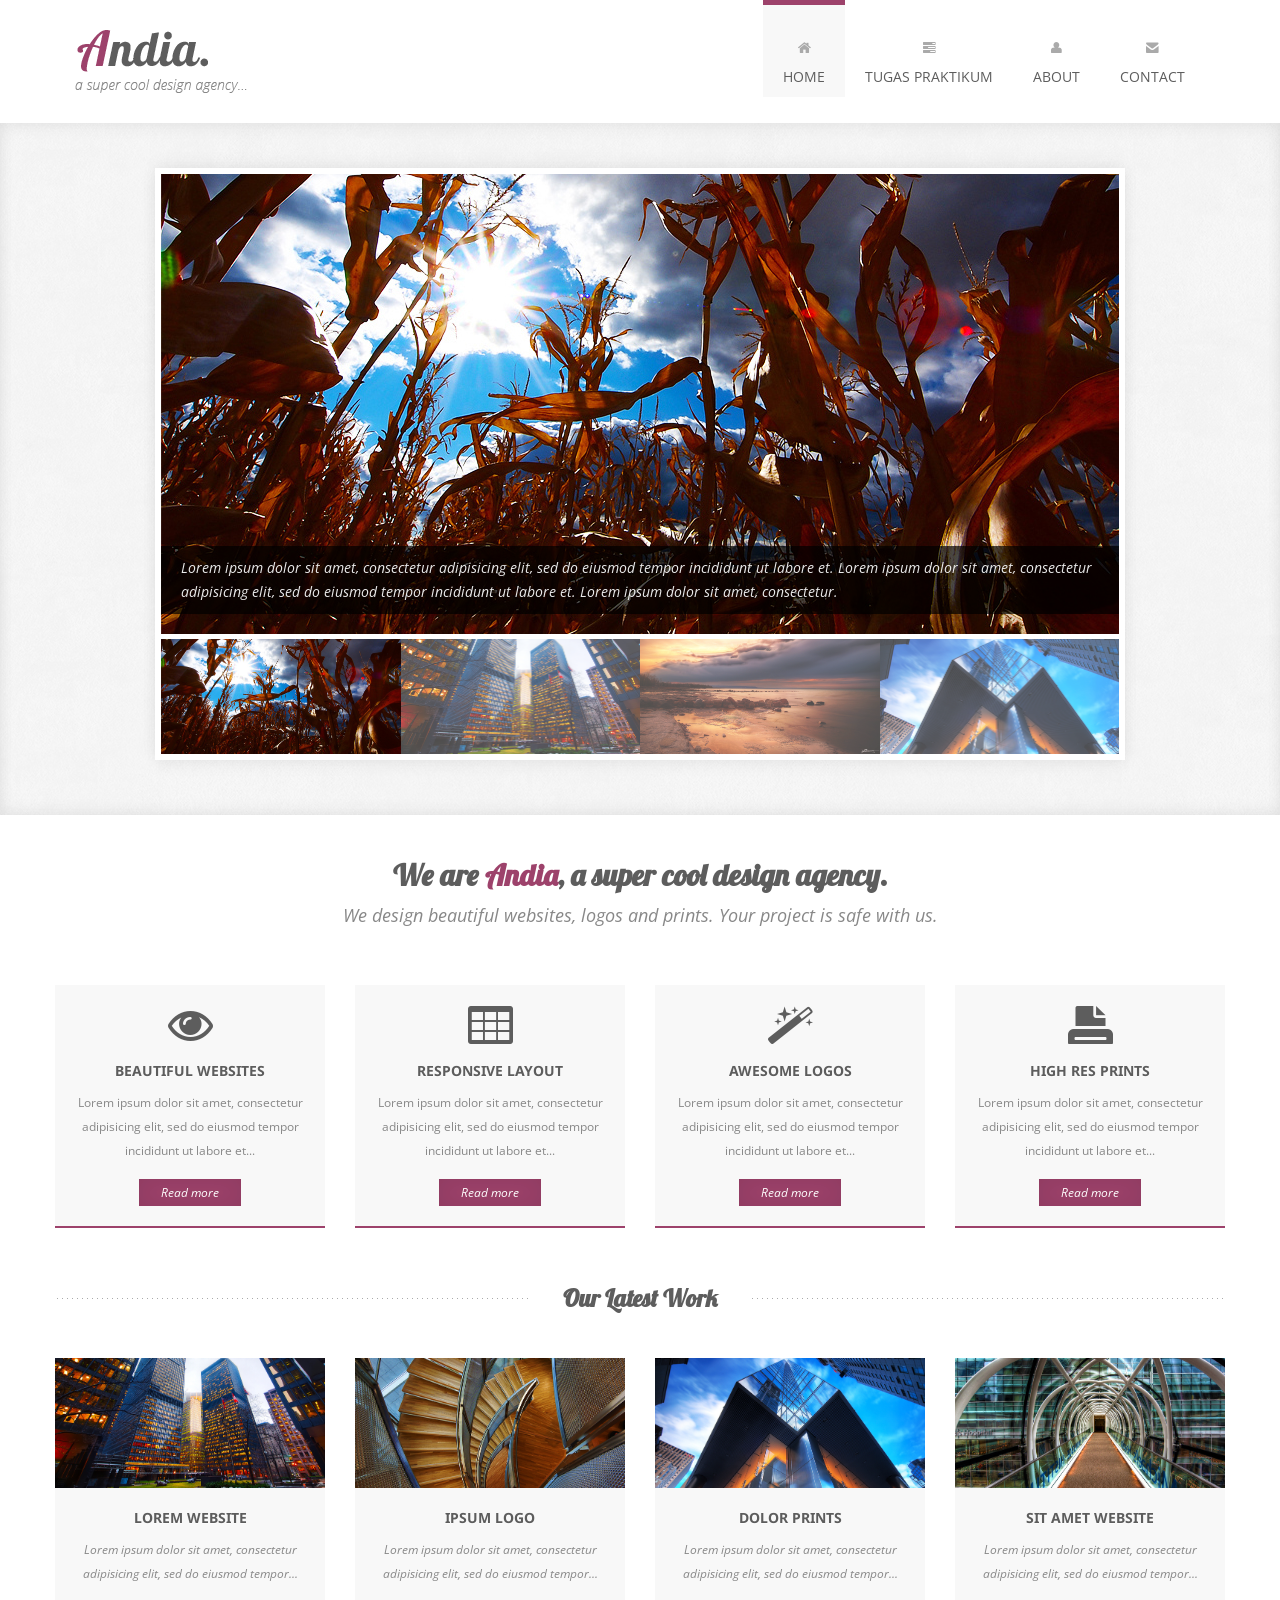
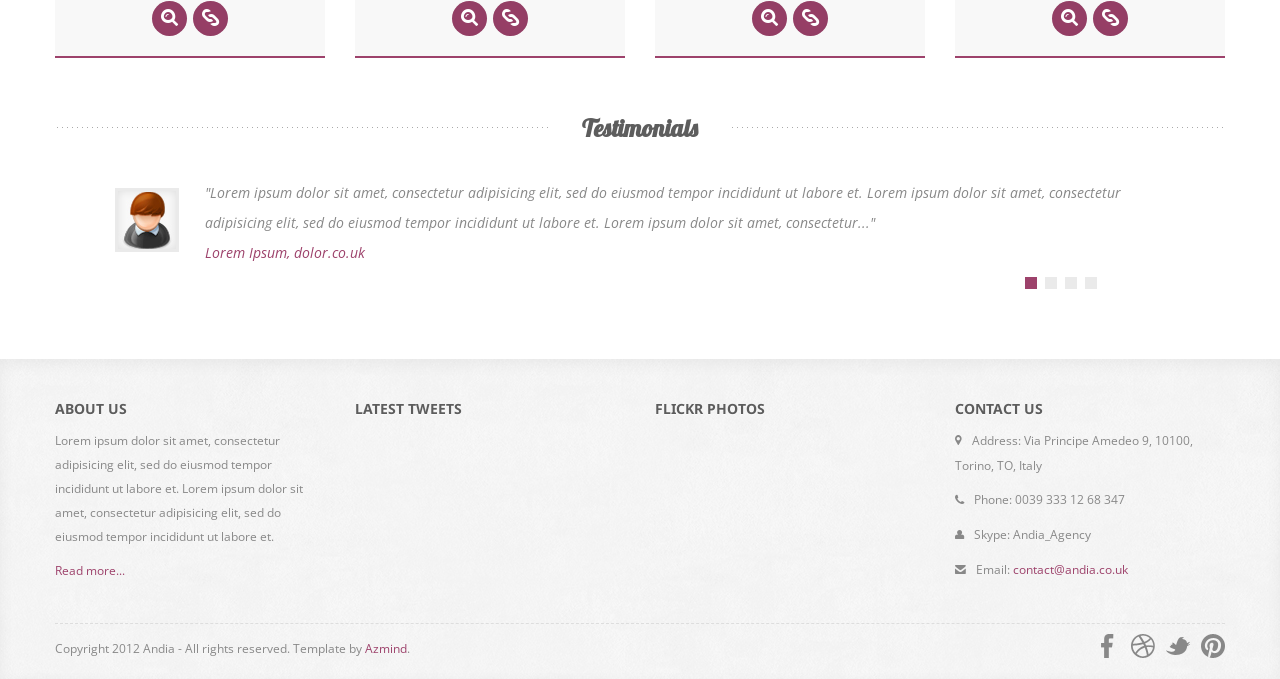
<file: 110533406972/Laporan ke-8 (bootsrap)/index.html>
<!DOCTYPE html>
<html lang="en">

    <head>

        <meta charset="utf-8">
        <title>Ifanatun Nadhiroh's Website</title>
        <meta name="viewport" content="width=device-width, initial-scale=1.0">
        <meta name="description" content="">
        <meta name="author" content="">

        <!-- CSS -->
        <link rel="stylesheet" href="http://fonts.googleapis.com/css?family=Open+Sans:400italic,400">
        <link rel="stylesheet" href="http://fonts.googleapis.com/css?family=Droid+Sans">
        <link rel="stylesheet" href="http://fonts.googleapis.com/css?family=Lobster">
        <link rel="stylesheet" href="assets/bootstrap/css/bootstrap.min.css">
        <link rel="stylesheet" href="assets/prettyPhoto/css/prettyPhoto.css">
        <link rel="stylesheet" href="assets/css/flexslider.css">
        <link rel="stylesheet" href="assets/css/font-awesome.css">
        <link rel="stylesheet" href="assets/css/style.css">

        <!-- HTML5 shim, for IE6-8 support of HTML5 elements -->
        <!--[if lt IE 9]>
            <script src="http://html5shim.googlecode.com/svn/trunk/html5.js"></script>
        <![endif]-->

        <!-- Favicon and touch icons -->
        <link rel="shortcut icon" href="assets/ico/favicon.ico">
        <link rel="apple-touch-icon-precomposed" sizes="144x144" href="assets/ico/apple-touch-icon-144-precomposed.png">
        <link rel="apple-touch-icon-precomposed" sizes="114x114" href="assets/ico/apple-touch-icon-114-precomposed.png">
        <link rel="apple-touch-icon-precomposed" sizes="72x72" href="assets/ico/apple-touch-icon-72-precomposed.png">
        <link rel="apple-touch-icon-precomposed" href="assets/ico/apple-touch-icon-57-precomposed.png">

    </head>

    <body>

        <!-- Header -->
        <div class="container">
            <div class="header row">
                <div class="span12">
                    <div class="navbar">
                        <div class="navbar-inner">
                            <a class="btn btn-navbar" data-toggle="collapse" data-target=".nav-collapse">
                                <span class="icon-bar"></span>
                                <span class="icon-bar"></span>
                                <span class="icon-bar"></span>
                            </a>
                            <h1>
                                <a class="brand" href="index.html">Ifanatun Nadhiroh's Website</a>
                            </h1>
                            <div class="nav-collapse collapse">
                                <ul class="nav pull-right">
                                    <li class="current-page">
                                        <a href="index.html"><i class="icon-home"></i><br />Home</a>
                                    </li>
                                    <li>
                                        <a href="tugas_praktikum.html"><i class="icon-tasks"></i><br />Tugas Praktikum</a>
                                    </li>
                                    <li>
                                        <a href="about.html"><i class="icon-user"></i><br />About</a>
                                    </li>
                                    <li>
                                        <a href="contact.html"><i class="icon-envelope-alt"></i><br />Contact</a>
                                    </li>
                                </ul>
                            </div>
                        </div>
                    </div>
                </div>
            </div>
        </div>

        <!-- Slider -->
        <div class="slider">
            <div class="container">
                <div class="row">
                    <div class="span10 offset1">
                        <div class="flexslider">
                            <ul class="slides">
                                <li data-thumb="assets/img/slider/1.jpg">
                                    <img src="assets/img/slider/1.jpg">
                                    <p class="flex-caption">Lorem ipsum dolor sit amet, consectetur adipisicing elit, sed do eiusmod tempor incididunt ut labore et. Lorem ipsum dolor sit amet, consectetur adipisicing elit, sed do eiusmod tempor incididunt ut labore et. Lorem ipsum dolor sit amet, consectetur.</p>
                                </li>
                                <li data-thumb="assets/img/slider/2.jpg">
                                    <img src="assets/img/slider/2.jpg">
                                    <p class="flex-caption">Ut wisi enim ad minim veniam, quis nostrud exerci tation ullamcorper suscipit lobortis nisl ut aliquip ex ea commodo consequat.</p>
                                </li>
                                <li data-thumb="assets/img/slider/5.jpg">
                                    <img src="assets/img/slider/5.jpg">
                                    <p class="flex-caption">Lorem ipsum dolor sit amet, consectetur adipisicing elit, sed do eiusmod tempor incididunt ut labore et. Lorem ipsum dolor sit amet, consectetur adipisicing elit, sed do eiusmod tempor incididunt ut labore et. Lorem ipsum dolor sit amet, consectetur.</p>
                                </li>
                                <li data-thumb="assets/img/slider/6.jpg">
                                    <img src="assets/img/slider/6.jpg">
                                    <p class="flex-caption">Ut wisi enim ad minim veniam, quis nostrud exerci tation ullamcorper suscipit lobortis nisl ut aliquip ex ea commodo consequat.</p>
                                </li>
                            </ul>
                        </div>
                    </div>
                </div>
            </div>
        </div>

        <!-- Site Description -->
        <div class="presentation container">
            <h2>We are <span class="violet">Andia</span>, a super cool design agency.</h2>
            <p>We design beautiful websites, logos and prints. Your project is safe with us.</p>
        </div>

        <!-- Services -->
        <div class="what-we-do container">
            <div class="row">
                <div class="service span3">
                    <div class="icon-awesome">
                        <i class="icon-eye-open"></i>
                    </div>
                    <h4>Beautiful Websites</h4>
                    <p>Lorem ipsum dolor sit amet, consectetur adipisicing elit, sed do eiusmod tempor incididunt ut labore et...</p>
                    <a href="services.html">Read more</a>
                </div>
                <div class="service span3">
                    <div class="icon-awesome">
                        <i class="icon-table"></i>
                    </div>
                    <h4>Responsive Layout</h4>
                    <p>Lorem ipsum dolor sit amet, consectetur adipisicing elit, sed do eiusmod tempor incididunt ut labore et...</p>
                    <a href="services.html">Read more</a>
                </div>
                <div class="service span3">
                    <div class="icon-awesome">
                        <i class="icon-magic"></i>
                    </div>
                    <h4>Awesome Logos</h4>
                    <p>Lorem ipsum dolor sit amet, consectetur adipisicing elit, sed do eiusmod tempor incididunt ut labore et...</p>
                    <a href="services.html">Read more</a>
                </div>
                <div class="service span3">
                    <div class="icon-awesome">
                        <i class="icon-print"></i>
                    </div>
                    <h4>High Res Prints</h4>
                    <p>Lorem ipsum dolor sit amet, consectetur adipisicing elit, sed do eiusmod tempor incididunt ut labore et...</p>
                    <a href="services.html">Read more</a>
                </div>
            </div>
        </div>

        <!-- Latest Work -->
        <div class="portfolio container">
            <div class="portfolio-title">
                <h3>Our Latest Work</h3>
            </div>
            <div class="row">
                <div class="work span3">
                    <img src="assets/img/portfolio/work1.jpg" alt="">
                    <h4>Lorem Website</h4>
                    <p>Lorem ipsum dolor sit amet, consectetur adipisicing elit, sed do eiusmod tempor...</p>
                    <div class="icon-awesome">
                        <a href="assets/img/portfolio/work1.jpg" rel="prettyPhoto"><i class="icon-search"></i></a>
                        <a href="portfolio.html"><i class="icon-link"></i></a>
                    </div>
                </div>
                <div class="work span3">
                    <img src="assets/img/portfolio/work2.jpg" alt="">
                    <h4>Ipsum Logo</h4>
                    <p>Lorem ipsum dolor sit amet, consectetur adipisicing elit, sed do eiusmod tempor...</p>
                    <div class="icon-awesome">
                        <a href="assets/img/portfolio/work2.jpg" rel="prettyPhoto"><i class="icon-search"></i></a>
                        <a href="portfolio.html"><i class="icon-link"></i></a>
                    </div>
                </div>
                <div class="work span3">
                    <img src="assets/img/portfolio/work3.jpg" alt="">
                    <h4>Dolor Prints</h4>
                    <p>Lorem ipsum dolor sit amet, consectetur adipisicing elit, sed do eiusmod tempor...</p>
                    <div class="icon-awesome">
                        <a href="assets/img/portfolio/work3.jpg" rel="prettyPhoto"><i class="icon-search"></i></a>
                        <a href="portfolio.html"><i class="icon-link"></i></a>
                    </div>
                </div>
                <div class="work span3">
                    <img src="assets/img/portfolio/work4.jpg" alt="">
                    <h4>Sit Amet Website</h4>
                    <p>Lorem ipsum dolor sit amet, consectetur adipisicing elit, sed do eiusmod tempor...</p>
                    <div class="icon-awesome">
                        <a href="assets/img/portfolio/work4.jpg" rel="prettyPhoto"><i class="icon-search"></i></a>
                        <a href="portfolio.html"><i class="icon-link"></i></a>
                    </div>
                </div>
            </div>
        </div>

        <!-- Testimonials -->
        <div class="testimonials container">
            <div class="testimonials-title">
                <h3>Testimonials</h3>
            </div>
            <div class="row">
                <div class="testimonial-list span12">
                    <div class="tabbable tabs-below">
                        <div class="tab-content">
                            <div class="tab-pane active" id="A">
                                <img src="assets/img/testimonials/1.jpg" title="" alt="">
                                <p>"Lorem ipsum dolor sit amet, consectetur adipisicing elit, sed do eiusmod tempor incididunt ut labore et. Lorem ipsum dolor sit amet, consectetur adipisicing elit, sed do eiusmod tempor incididunt ut labore et. Lorem ipsum dolor sit amet, consectetur..."<br /><span class="violet">Lorem Ipsum, dolor.co.uk</span></p>
                            </div>
                            <div class="tab-pane" id="B">
                                <img src="assets/img/testimonials/2.jpg" title="" alt="">
                                <p>"Ut wisi enim ad minim veniam, quis nostrud exerci tation ullamcorper suscipit lobortis nisl ut aliquip ex ea commodo consequat. Ut wisi enim ad minim veniam, quis nostrud exerci tation ullamcorper suscipit lobortis nisl ut aliquip ex ea commodo consequat..."<br /><span class="violet">Minim Veniam, nostrud.com</span></p>
                            </div>
                            <div class="tab-pane" id="C">
                                <img src="assets/img/testimonials/3.jpg" title="" alt="">
                                <p>"Lorem ipsum dolor sit amet, consectetur adipisicing elit, sed do eiusmod tempor incididunt ut labore et. Lorem ipsum dolor sit amet, consectetur adipisicing elit, sed do eiusmod tempor incididunt ut labore et. Lorem ipsum dolor sit amet, consectetur..."<br /><span class="violet">Lorem Ipsum, dolor.co.uk</span></p>
                            </div>
                            <div class="tab-pane" id="D">
                                <img src="assets/img/testimonials/1.jpg" title="" alt="">
                                <p>"Ut wisi enim ad minim veniam, quis nostrud exerci tation ullamcorper suscipit lobortis nisl ut aliquip ex ea commodo consequat. Ut wisi enim ad minim veniam, quis nostrud exerci tation ullamcorper suscipit lobortis nisl ut aliquip ex ea commodo consequat..."<br /><span class="violet">Minim Veniam, nostrud.com</span></p>
                            </div>
                        </div>
                       <ul class="nav nav-tabs">
                           <li class="active"><a href="#A" data-toggle="tab"></a></li>
                           <li class=""><a href="#B" data-toggle="tab"></a></li>
                           <li class=""><a href="#C" data-toggle="tab"></a></li>
                           <li class=""><a href="#D" data-toggle="tab"></a></li>
                       </ul>
                   </div>
                </div>
            </div>
        </div>

        <!-- Footer -->
        <footer>
            <div class="container">
                <div class="row">
                    <div class="widget span3">
                        <h4>About Us</h4>
                        <p>Lorem ipsum dolor sit amet, consectetur adipisicing elit, sed do eiusmod tempor incididunt ut labore et. Lorem ipsum dolor sit amet, consectetur adipisicing elit, sed do eiusmod tempor incididunt ut labore et.</p>
                        <p><a href="">Read more...</a></p>
                    </div>
                    <div class="widget span3">
                        <h4>Latest Tweets</h4>
                        <div class="show-tweets"></div>
                    </div>
                    <div class="widget span3">
                        <h4>Flickr Photos</h4>
                        <ul class="flickr-feed"></ul>
                    </div>
                    <div class="widget span3">
                        <h4>Contact Us</h4>
                        <p><i class="icon-map-marker"></i> Address: Via Principe Amedeo 9, 10100, Torino, TO, Italy</p>
                        <p><i class="icon-phone"></i> Phone: 0039 333 12 68 347</p>
                        <p><i class="icon-user"></i> Skype: Andia_Agency</p>
                        <p><i class="icon-envelope-alt"></i> Email: <a href="">contact@andia.co.uk</a></p>
                    </div>
                </div>
                <div class="footer-border"></div>
                <div class="row">
                    <div class="copyright span4">
                        <p>Copyright 2012 Andia - All rights reserved. Template by <a href="http://azmind.com">Azmind</a>.</p>
                    </div>
                    <div class="social span8">
                        <a class="facebook" href=""></a>
                        <a class="dribbble" href=""></a>
                        <a class="twitter" href=""></a>
                        <a class="pinterest" href=""></a>
                    </div>
                </div>
            </div>
        </footer>

        <!-- Javascript -->
        <script src="assets/js/jquery-1.8.2.min.js"></script>
        <script src="assets/bootstrap/js/bootstrap.min.js"></script>
        <script src="assets/js/jquery.flexslider.js"></script>
        <script src="assets/js/jquery.tweet.js"></script>
        <script src="assets/js/jflickrfeed.js"></script>
        <script src="http://maps.google.com/maps/api/js?sensor=true"></script>
        <script src="assets/js/jquery.ui.map.min.js"></script>
        <script src="assets/js/jquery.quicksand.js"></script>
        <script src="assets/prettyPhoto/js/jquery.prettyPhoto.js"></script>
        <script src="assets/js/scripts.js"></script>

    </body>

</html>
</file>
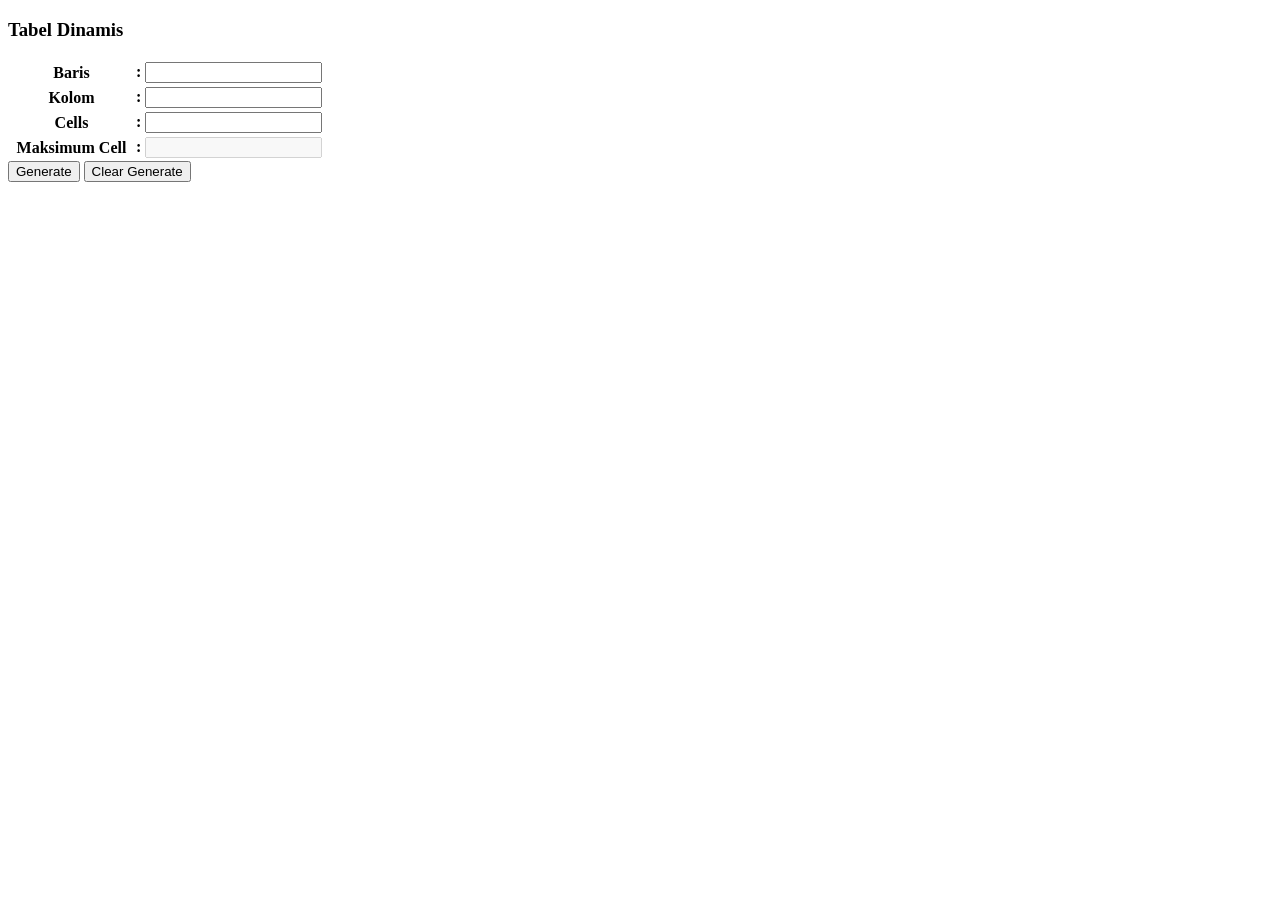
<file: 110533406972/Laporan ke-2/praktikum2.html>
<!DOCTYPE HTML PUBLIC "-//W3C//DTD HTML 4.01 Transitional//EN" "http://www.w3.org/TR/html4/loose.dtd">
<html>
<head>
<title>Tugas Praktikum 2</title>
</head>
<body>
<form method="post" action="praktikum_2.php">
<h3 class="style1">Tabel Dinamis</h3>
<table width="327" border="0" bgcolor="#FFFFFF">
<tr>
<td width="121" style="text-align:center"><b>Baris</b></td>
<td width="196"><strong>:</strong>
<input name="RowsTotal" type="text" id="RowsTotal" onKeyUp="getmax();" onfocus="this.select();"></td>
</tr>
<tr>
<td style="text-align:center"><label><b>Kolom</b></label></td>
<td><strong>:</strong>
<input name="ColsTotal" type="text" id="ColsTotal" onKeyUp="getmax();" onfocus="this.select();"></td>
</tr>
<tr>
<td style="text-align:center"><b>Cells</b></td>
<td><strong>:</strong>
<input name="CellsTotal" type="text" id="CellsTotal" onKeyUp="getmax();" onFocus="this.select();"></td>
</tr>
<tr>
<td style="text-align:center"><b>Maksimum Cell</b> </td>
<td><strong>:</strong>
<input name="maxcells" type="text" id="maxcells" disabled="disabled" style="text-align:center"></td>
</tr>
</table>
<div id="Div">
<input type="submit" name="Generate" value="Generate">
<input type="reset" name="Reset" value="Clear Generate">
</div>
</form>

<script language="JavaScript" type="text/javascript">
<!--
function getmax() {
var R = parseInt(document.getElementById('RowsTotal').value);
var C = parseInt(document.getElementById('ColsTotal').value);
var X = parseInt(document.getElementById('CellsTotal').value);
var cellmax = document.getElementById('maxcells');
var total = 'N/A';
total = R * C;
cellmax.value = new String(total);
if (X > total)
{
alert('Total Cell Yang Anda Masukkan Terlalu Besar, Nilai Maksimum Cells = ' + total);
document.getElementById('CellsTotal').value = new String();
}
}
//-->
</script>
</body>
</html>
</file>
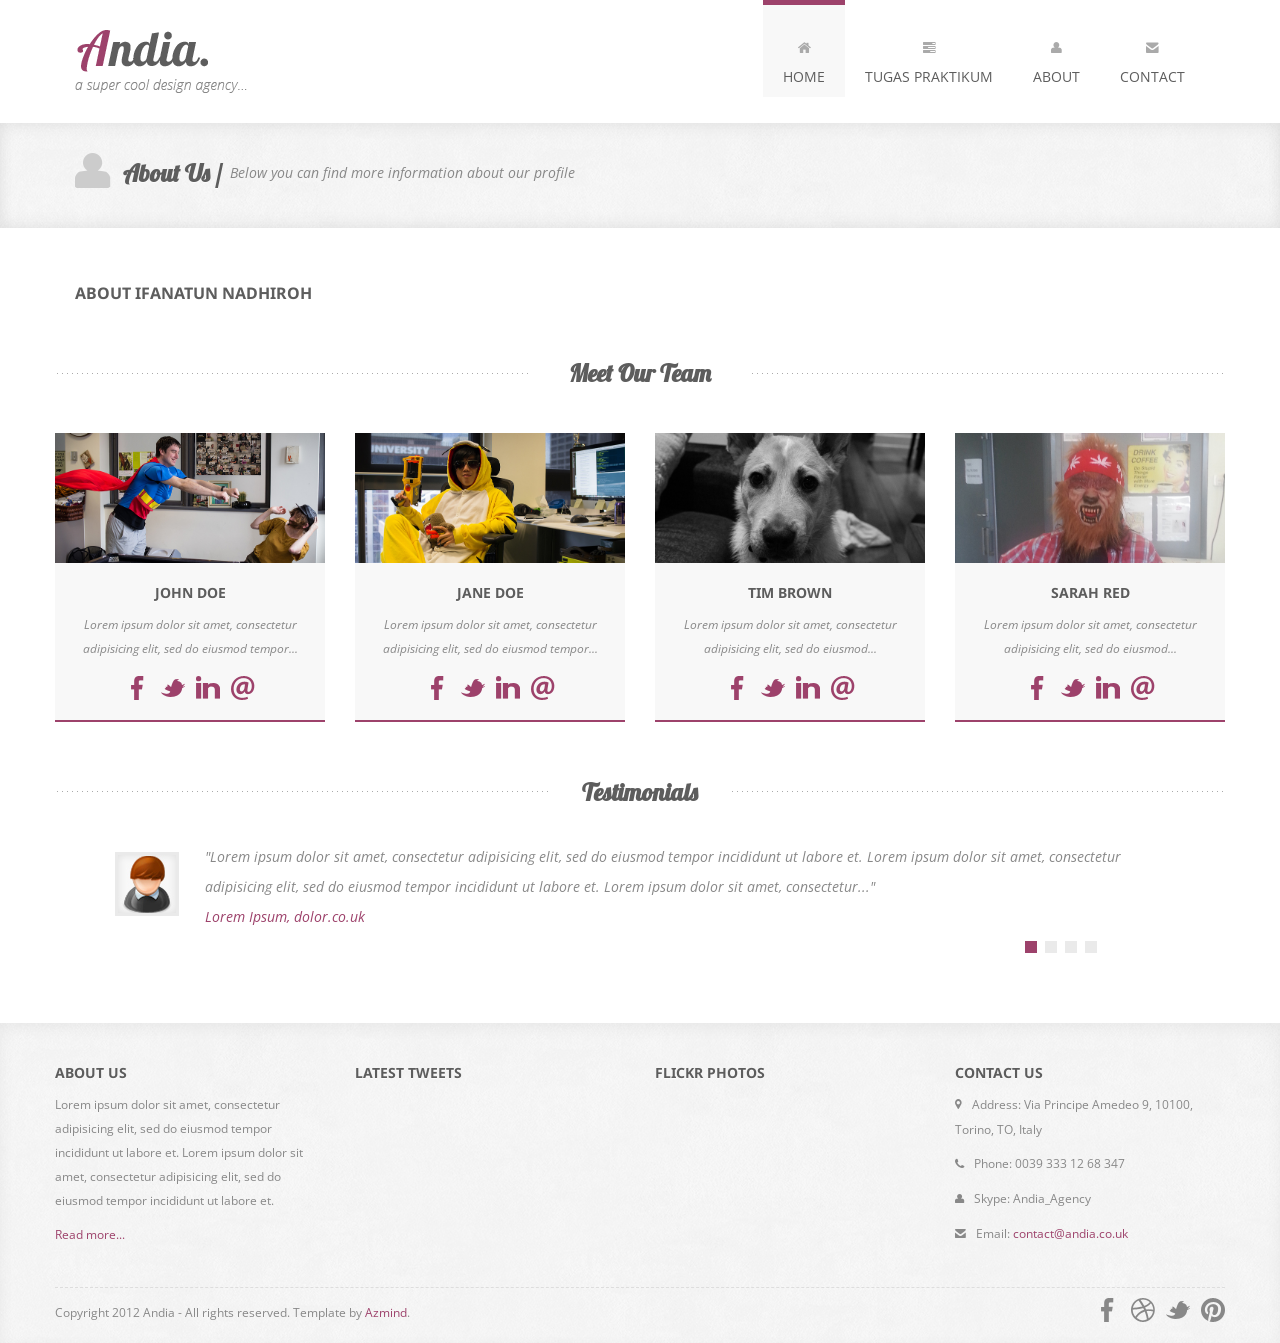
<file: 110533406972/Laporan ke-8 (bootsrap)/about.html>
<!DOCTYPE html>
<html lang="en">

    <head>

        <meta charset="utf-8">
        <title>Ifanatun Nadhiroh's Website</title>
        <meta name="viewport" content="width=device-width, initial-scale=1.0">
        <meta name="description" content="">
        <meta name="author" content="">

        <!-- CSS -->
        <link rel="stylesheet" href="http://fonts.googleapis.com/css?family=Open+Sans:400italic,400">
        <link rel="stylesheet" href="http://fonts.googleapis.com/css?family=Droid+Sans">
        <link rel="stylesheet" href="http://fonts.googleapis.com/css?family=Lobster">
        <link rel="stylesheet" href="assets/bootstrap/css/bootstrap.min.css">
        <link rel="stylesheet" href="assets/prettyPhoto/css/prettyPhoto.css">
        <link rel="stylesheet" href="assets/css/flexslider.css">
        <link rel="stylesheet" href="assets/css/font-awesome.css">
        <link rel="stylesheet" href="assets/css/style.css">

        <!-- HTML5 shim, for IE6-8 support of HTML5 elements -->
        <!--[if lt IE 9]>
            <script src="http://html5shim.googlecode.com/svn/trunk/html5.js"></script>
        <![endif]-->

        <!-- Favicon and touch icons -->
        <link rel="shortcut icon" href="assets/ico/favicon.ico">
        <link rel="apple-touch-icon-precomposed" sizes="144x144" href="assets/ico/apple-touch-icon-144-precomposed.png">
        <link rel="apple-touch-icon-precomposed" sizes="114x114" href="assets/ico/apple-touch-icon-114-precomposed.png">
        <link rel="apple-touch-icon-precomposed" sizes="72x72" href="assets/ico/apple-touch-icon-72-precomposed.png">
        <link rel="apple-touch-icon-precomposed" href="assets/ico/apple-touch-icon-57-precomposed.png">

    </head>

    <body>

        <!-- Header -->
        <div class="container">
            <div class="header row">
                <div class="span12">
                    <div class="navbar">
                        <div class="navbar-inner">
                            <a class="btn btn-navbar" data-toggle="collapse" data-target=".nav-collapse">
                                <span class="icon-bar"></span>
                                <span class="icon-bar"></span>
                                <span class="icon-bar"></span>
                            </a>
                            <h1>
                                <a class="brand" href="index.html">Ifanatun Nadhiroh's Website</a>
                            </h1>
                            <div class="nav-collapse collapse">
                                <ul class="nav pull-right">
                                    <li class="current-page">
                                        <a href="index.html"><i class="icon-home"></i><br />Home</a>
                                    </li>
                                    <li>
                                        <a href="tugas_praktikum.html"><i class="icon-tasks"></i><br />Tugas Praktikum</a>
                                    </li>
                                    <li>
                                        <a href="about.html"><i class="icon-user"></i><br />About</a>
                                    </li>
                                    <li>
                                        <a href="contact.html"><i class="icon-envelope-alt"></i><br />Contact</a>
                                    </li>
                                </ul>
                            </div>
                        </div>
                    </div>
                </div>
            </div>
        </div>

        <!-- Page Title -->
        <div class="page-title">
            <div class="container">
                <div class="row">
                    <div class="span12">
                        <i class="icon-user page-title-icon"></i>
                        <h2>About Us /</h2>
                        <p>Below you can find more information about our profile</p>
                    </div>
                </div>
            </div>
        </div>

        <!-- About Us Text -->
        <div class="about-us container">
            <div class="row">
                <div class="about-us-text span12">
                    <h4>About Ifanatun Nadhiroh</h4>
                    <p></p>
                </div>
            </div>
        </div>

        <!-- Meet Our Team -->
        <div class="team container">
            <div class="team-title">
                <h3>Meet Our Team</h3>
            </div>
            <div class="row">
                <div class="team-text span3">
                    <img src="assets/img/team/1.jpg" alt="">
                    <h4>John Doe</h4>
                    <p>Lorem ipsum dolor sit amet, consectetur adipisicing elit, sed do eiusmod tempor...</p>
                    <div class="social-links">
                        <a class="facebook" href=""></a>
                        <a class="twitter" href=""></a>
                        <a class="linkedin" href=""></a>
                        <a class="email" href=""></a>
                    </div>
                </div>
                <div class="team-text span3">
                    <img src="assets/img/team/2.jpg" alt="">
                    <h4>Jane Doe</h4>
                    <p>Lorem ipsum dolor sit amet, consectetur adipisicing elit, sed do eiusmod tempor...</p>
                    <div class="social-links">
                        <a class="facebook" href=""></a>
                        <a class="twitter" href=""></a>
                        <a class="linkedin" href=""></a>
                        <a class="email" href=""></a>
                    </div>
                </div>
                <div class="team-text span3">
                    <img src="assets/img/team/3.jpg" alt="">
                    <h4>Tim Brown</h4>
                    <p>Lorem ipsum dolor sit amet, consectetur adipisicing elit, sed do eiusmod...</p>
                    <div class="social-links">
                        <a class="facebook" href=""></a>
                        <a class="twitter" href=""></a>
                        <a class="linkedin" href=""></a>
                        <a class="email" href=""></a>
                    </div>
                </div>
                <div class="team-text span3">
                    <img src="assets/img/team/4.jpg" alt="">
                    <h4>Sarah Red</h4>
                    <p>Lorem ipsum dolor sit amet, consectetur adipisicing elit, sed do eiusmod...</p>
                    <div class="social-links">
                        <a class="facebook" href=""></a>
                        <a class="twitter" href=""></a>
                        <a class="linkedin" href=""></a>
                        <a class="email" href=""></a>
                    </div>
                </div>
            </div>
        </div>

        <!-- Testimonials -->
        <div class="testimonials container">
            <div class="testimonials-title">
                <h3>Testimonials</h3>
            </div>
            <div class="row">
                <div class="testimonial-list span12">
                    <div class="tabbable tabs-below">
                        <div class="tab-content">
                            <div class="tab-pane active" id="A">
                                <img src="assets/img/testimonials/1.jpg" title="" alt="">
                                <p>"Lorem ipsum dolor sit amet, consectetur adipisicing elit, sed do eiusmod tempor incididunt ut labore et. Lorem ipsum dolor sit amet, consectetur adipisicing elit, sed do eiusmod tempor incididunt ut labore et. Lorem ipsum dolor sit amet, consectetur..."<br /><span class="violet">Lorem Ipsum, dolor.co.uk</span></p>
                            </div>
                            <div class="tab-pane" id="B">
                                <img src="assets/img/testimonials/2.jpg" title="" alt="">
                                <p>"Ut wisi enim ad minim veniam, quis nostrud exerci tation ullamcorper suscipit lobortis nisl ut aliquip ex ea commodo consequat. Ut wisi enim ad minim veniam, quis nostrud exerci tation ullamcorper suscipit lobortis nisl ut aliquip ex ea commodo consequat..."<br /><span class="violet">Minim Veniam, nostrud.com</span></p>
                            </div>
                            <div class="tab-pane" id="C">
                                <img src="assets/img/testimonials/3.jpg" title="" alt="">
                                <p>"Lorem ipsum dolor sit amet, consectetur adipisicing elit, sed do eiusmod tempor incididunt ut labore et. Lorem ipsum dolor sit amet, consectetur adipisicing elit, sed do eiusmod tempor incididunt ut labore et. Lorem ipsum dolor sit amet, consectetur..."<br /><span class="violet">Lorem Ipsum, dolor.co.uk</span></p>
                            </div>
                            <div class="tab-pane" id="D">
                                <img src="assets/img/testimonials/1.jpg" title="" alt="">
                                <p>"Ut wisi enim ad minim veniam, quis nostrud exerci tation ullamcorper suscipit lobortis nisl ut aliquip ex ea commodo consequat. Ut wisi enim ad minim veniam, quis nostrud exerci tation ullamcorper suscipit lobortis nisl ut aliquip ex ea commodo consequat..."<br /><span class="violet">Minim Veniam, nostrud.com</span></p>
                            </div>
                        </div>
                       <ul class="nav nav-tabs">
                           <li class="active"><a href="#A" data-toggle="tab"></a></li>
                           <li class=""><a href="#B" data-toggle="tab"></a></li>
                           <li class=""><a href="#C" data-toggle="tab"></a></li>
                           <li class=""><a href="#D" data-toggle="tab"></a></li>
                       </ul>
                   </div>
                </div>
            </div>
        </div>

        <!-- Footer -->
        <footer>
            <div class="container">
                <div class="row">
                    <div class="widget span3">
                        <h4>About Us</h4>
                        <p>Lorem ipsum dolor sit amet, consectetur adipisicing elit, sed do eiusmod tempor incididunt ut labore et. Lorem ipsum dolor sit amet, consectetur adipisicing elit, sed do eiusmod tempor incididunt ut labore et.</p>
                        <p><a href="">Read more...</a></p>
                    </div>
                    <div class="widget span3">
                        <h4>Latest Tweets</h4>
                        <div class="show-tweets"></div>
                    </div>
                    <div class="widget span3">
                        <h4>Flickr Photos</h4>
                        <ul class="flickr-feed"></ul>
                    </div>
                    <div class="widget span3">
                        <h4>Contact Us</h4>
                        <p><i class="icon-map-marker"></i> Address: Via Principe Amedeo 9, 10100, Torino, TO, Italy</p>
                        <p><i class="icon-phone"></i> Phone: 0039 333 12 68 347</p>
                        <p><i class="icon-user"></i> Skype: Andia_Agency</p>
                        <p><i class="icon-envelope-alt"></i> Email: <a href="">contact@andia.co.uk</a></p>
                    </div>
                </div>
                <div class="footer-border"></div>
                <div class="row">
                    <div class="copyright span4">
                        <p>Copyright 2012 Andia - All rights reserved. Template by <a href="http://azmind.com">Azmind</a>.</p>
                    </div>
                    <div class="social span8">
                        <a class="facebook" href=""></a>
                        <a class="dribbble" href=""></a>
                        <a class="twitter" href=""></a>
                        <a class="pinterest" href=""></a>
                    </div>
                </div>
            </div>
        </footer>

        <!-- Javascript -->
        <script src="assets/js/jquery-1.8.2.min.js"></script>
        <script src="assets/bootstrap/js/bootstrap.min.js"></script>
        <script src="assets/js/jquery.flexslider.js"></script>
        <script src="assets/js/jquery.tweet.js"></script>
        <script src="assets/js/jflickrfeed.js"></script>
        <script src="http://maps.google.com/maps/api/js?sensor=true"></script>
        <script src="assets/js/jquery.ui.map.min.js"></script>
        <script src="assets/js/jquery.quicksand.js"></script>
        <script src="assets/prettyPhoto/js/jquery.prettyPhoto.js"></script>
        <script src="assets/js/scripts.js"></script>

    </body>

</html>
</file>
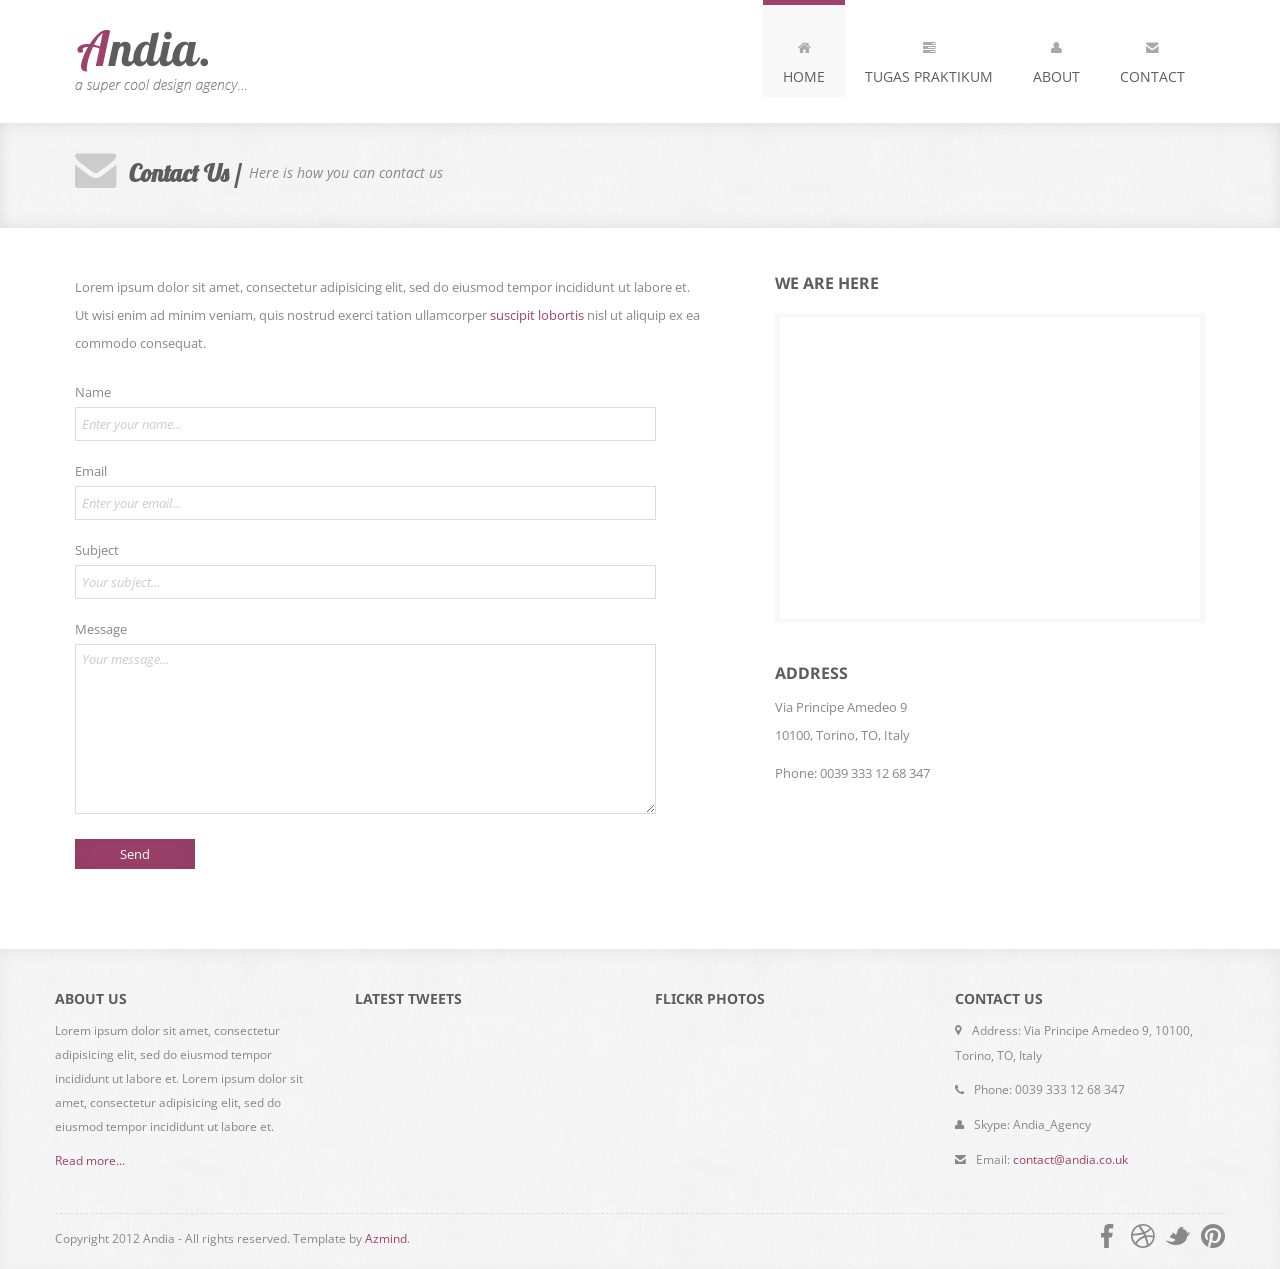
<file: 110533406972/Laporan ke-8 (bootsrap)/contact.html>
<!DOCTYPE html>
<html lang="en">

    <head>

        <meta charset="utf-8">
        <title>Ifanatun Nadhiroh's Website</title>
        <meta name="viewport" content="width=device-width, initial-scale=1.0">
        <meta name="description" content="">
        <meta name="author" content="">

        <!-- CSS -->
        <link rel="stylesheet" href="http://fonts.googleapis.com/css?family=Open+Sans:400italic,400">
        <link rel="stylesheet" href="http://fonts.googleapis.com/css?family=Droid+Sans">
        <link rel="stylesheet" href="http://fonts.googleapis.com/css?family=Lobster">
        <link rel="stylesheet" href="assets/bootstrap/css/bootstrap.min.css">
        <link rel="stylesheet" href="assets/prettyPhoto/css/prettyPhoto.css">
        <link rel="stylesheet" href="assets/css/flexslider.css">
        <link rel="stylesheet" href="assets/css/font-awesome.css">
        <link rel="stylesheet" href="assets/css/style.css">

        <!-- HTML5 shim, for IE6-8 support of HTML5 elements -->
        <!--[if lt IE 9]>
            <script src="http://html5shim.googlecode.com/svn/trunk/html5.js"></script>
        <![endif]-->

        <!-- Favicon and touch icons -->
        <link rel="shortcut icon" href="assets/ico/favicon.ico">
        <link rel="apple-touch-icon-precomposed" sizes="144x144" href="assets/ico/apple-touch-icon-144-precomposed.png">
        <link rel="apple-touch-icon-precomposed" sizes="114x114" href="assets/ico/apple-touch-icon-114-precomposed.png">
        <link rel="apple-touch-icon-precomposed" sizes="72x72" href="assets/ico/apple-touch-icon-72-precomposed.png">
        <link rel="apple-touch-icon-precomposed" href="assets/ico/apple-touch-icon-57-precomposed.png">

    </head>

    <body>

        <!-- Header -->
        <div class="container">
            <div class="header row">
                <div class="span12">
                    <div class="navbar">
                        <div class="navbar-inner">
                            <a class="btn btn-navbar" data-toggle="collapse" data-target=".nav-collapse">
                                <span class="icon-bar"></span>
                                <span class="icon-bar"></span>
                                <span class="icon-bar"></span>
                            </a>
                            <h1>
                                <a class="brand" href="index.html">Ifanatun Nadhiroh's Website</a>
                            </h1>
                            <div class="nav-collapse collapse">
                                <ul class="nav pull-right">
                                    <li class="current-page">
                                        <a href="index.html"><i class="icon-home"></i><br />Home</a>
                                    </li>
                                    <li>
                                        <a href="tugas_praktikum.html"><i class="icon-tasks"></i><br />Tugas Praktikum</a>
                                    </li>
                                    <li>
                                        <a href="about.html"><i class="icon-user"></i><br />About</a>
                                    </li>
                                    <li>
                                        <a href="contact.html"><i class="icon-envelope-alt"></i><br />Contact</a>
                                    </li>
                                </ul>
                            </div>
                        </div>
                    </div>
                </div>
            </div>
        </div>

        <!-- Page Title -->
        <div class="page-title">
            <div class="container">
                <div class="row">
                    <div class="span12">
                        <i class="icon-envelope-alt page-title-icon"></i>
                        <h2>Contact Us /</h2>
                        <p>Here is how you can contact us</p>
                    </div>
                </div>
            </div>
        </div>

        <!-- Contact Us -->
        <div class="contact-us container">
            <div class="row">
                <div class="contact-form span7">
                    <p>Lorem ipsum dolor sit amet, consectetur adipisicing elit, sed do eiusmod tempor incididunt ut labore et. Ut wisi enim ad minim veniam, quis nostrud exerci tation ullamcorper <a href="">suscipit lobortis</a> nisl ut aliquip ex ea commodo consequat.</p>
                    <form method="post" action="assets/sendmail.php">
                        <label for="name" class="nameLabel">Name</label>
                          <input id="name" type="text" name="name" placeholder="Enter your name...">
                        <label for="email" class="emailLabel">Email</label>
                          <input id="email" type="text" name="email" placeholder="Enter your email...">
                        <label for="subject">Subject</label>
                          <input id="subject" type="text" name="subject" placeholder="Your subject...">
                        <label for="message" class="messageLabel">Message</label>
                          <textarea id="message" name="message" placeholder="Your message..."></textarea>
                        <button type="submit">Send</button>
                    </form>
                </div>
                <div class="contact-address span5">
                    <h4>We Are Here</h4>
                    <div class="map"></div>
                    <h4>Address</h4>
                    <p>Via Principe Amedeo 9 <br> 10100, Torino, TO, Italy</p>
                    <p>Phone: 0039 333 12 68 347</p>
                </div>
            </div>
        </div>

        <!-- Footer -->
        <footer>
            <div class="container">
                <div class="row">
                    <div class="widget span3">
                        <h4>About Us</h4>
                        <p>Lorem ipsum dolor sit amet, consectetur adipisicing elit, sed do eiusmod tempor incididunt ut labore et. Lorem ipsum dolor sit amet, consectetur adipisicing elit, sed do eiusmod tempor incididunt ut labore et.</p>
                        <p><a href="">Read more...</a></p>
                    </div>
                    <div class="widget span3">
                        <h4>Latest Tweets</h4>
                        <div class="show-tweets"></div>
                    </div>
                    <div class="widget span3">
                        <h4>Flickr Photos</h4>
                        <ul class="flickr-feed"></ul>
                    </div>
                    <div class="widget span3">
                        <h4>Contact Us</h4>
                        <p><i class="icon-map-marker"></i> Address: Via Principe Amedeo 9, 10100, Torino, TO, Italy</p>
                        <p><i class="icon-phone"></i> Phone: 0039 333 12 68 347</p>
                        <p><i class="icon-user"></i> Skype: Andia_Agency</p>
                        <p><i class="icon-envelope-alt"></i> Email: <a href="">contact@andia.co.uk</a></p>
                    </div>
                </div>
                <div class="footer-border"></div>
                <div class="row">
                    <div class="copyright span4">
                        <p>Copyright 2012 Andia - All rights reserved. Template by <a href="http://azmind.com">Azmind</a>.</p>
                    </div>
                    <div class="social span8">
                        <a class="facebook" href=""></a>
                        <a class="dribbble" href=""></a>
                        <a class="twitter" href=""></a>
                        <a class="pinterest" href=""></a>
                    </div>
                </div>
            </div>
        </footer>

        <!-- Javascript -->
        <script src="assets/js/jquery-1.8.2.min.js"></script>
        <script src="assets/bootstrap/js/bootstrap.min.js"></script>
        <script src="assets/js/jquery.flexslider.js"></script>
        <script src="assets/js/jquery.tweet.js"></script>
        <script src="assets/js/jflickrfeed.js"></script>
        <script src="http://maps.google.com/maps/api/js?sensor=true"></script>
        <script src="assets/js/jquery.ui.map.min.js"></script>
        <script src="assets/js/jquery.quicksand.js"></script>
        <script src="assets/prettyPhoto/js/jquery.prettyPhoto.js"></script>
        <script src="assets/js/scripts.js"></script>

    </body>

</html>
</file>
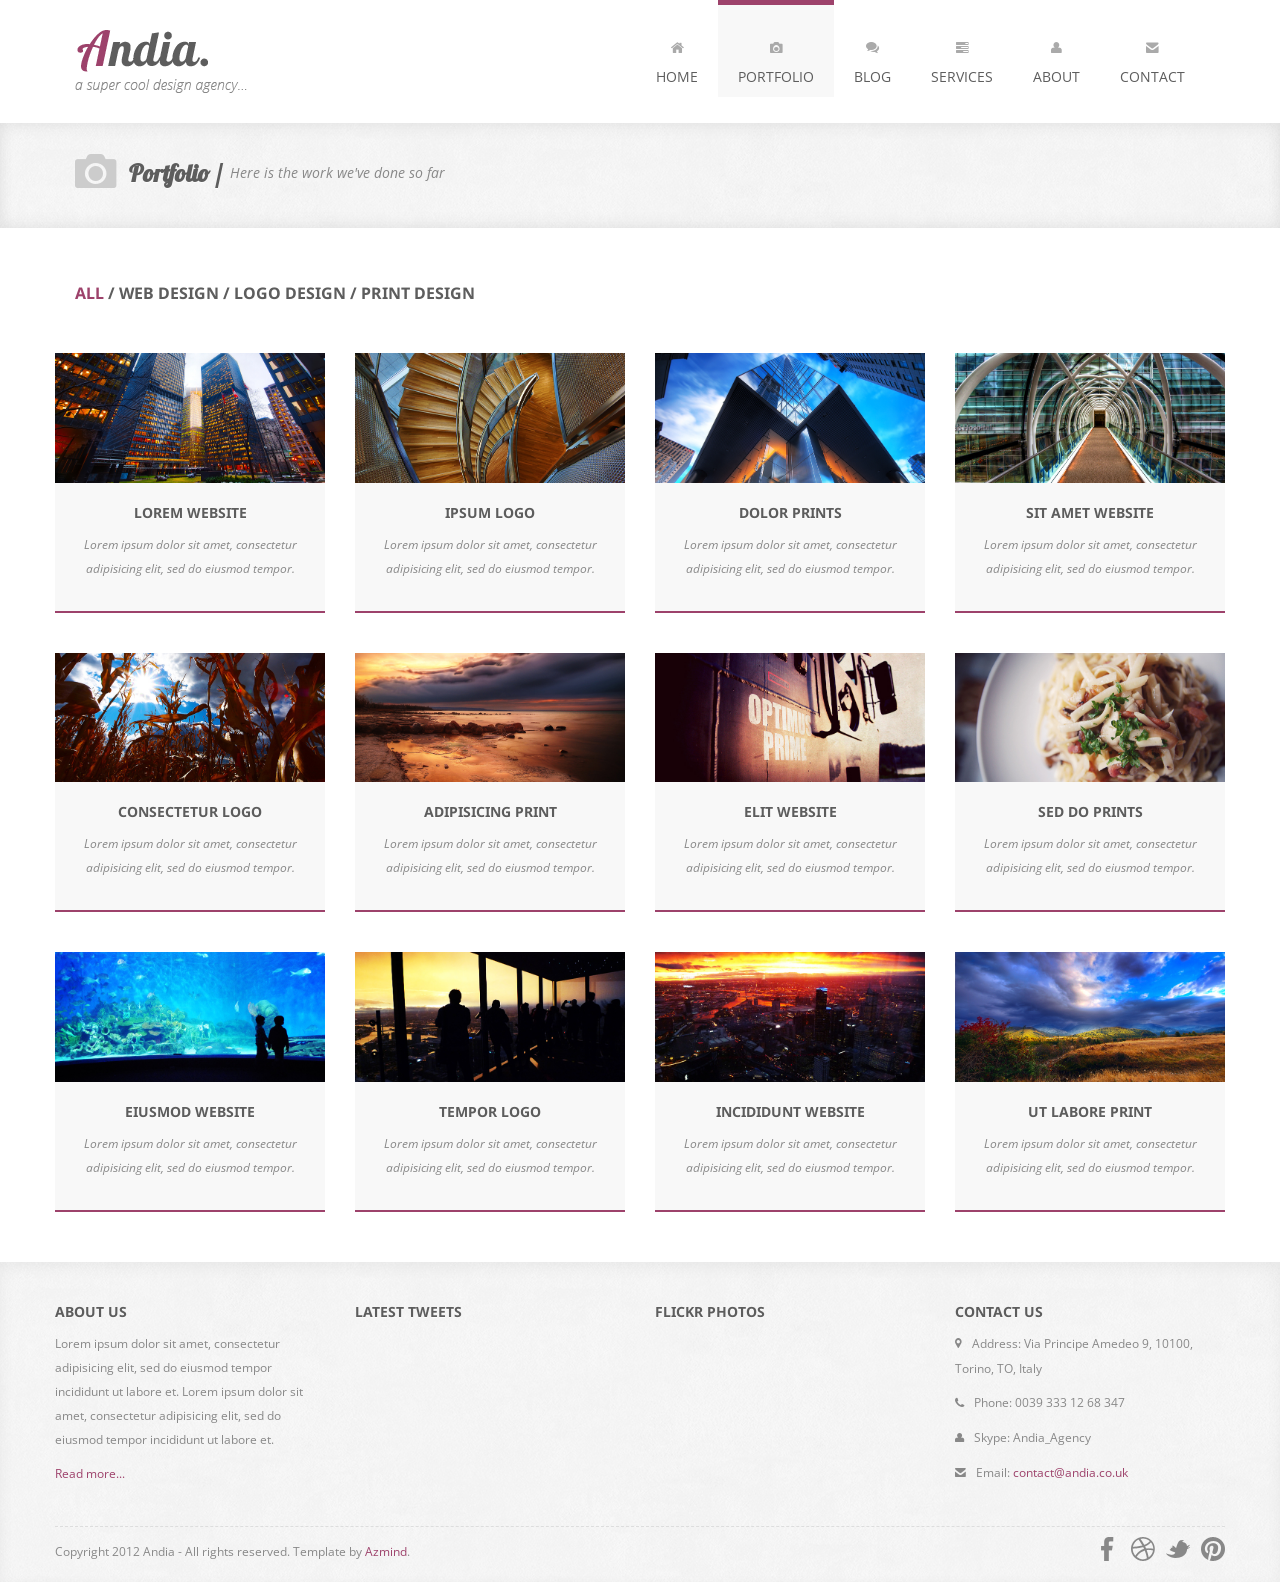
<file: 110533406972/Laporan ke-8 (bootsrap)/portfolio.html>
<!DOCTYPE html>
<html lang="en">

    <head>

        <meta charset="utf-8">
        <title>Andia - Responsive Agency Template</title>
        <meta name="viewport" content="width=device-width, initial-scale=1.0">
        <meta name="description" content="">
        <meta name="author" content="">

        <!-- CSS -->
        <link rel="stylesheet" href="http://fonts.googleapis.com/css?family=Open+Sans:400italic,400">
        <link rel="stylesheet" href="http://fonts.googleapis.com/css?family=Droid+Sans">
        <link rel="stylesheet" href="http://fonts.googleapis.com/css?family=Lobster">
        <link rel="stylesheet" href="assets/bootstrap/css/bootstrap.min.css">
        <link rel="stylesheet" href="assets/prettyPhoto/css/prettyPhoto.css">
        <link rel="stylesheet" href="assets/css/flexslider.css">
        <link rel="stylesheet" href="assets/css/font-awesome.css">
        <link rel="stylesheet" href="assets/css/style.css">

        <!-- HTML5 shim, for IE6-8 support of HTML5 elements -->
        <!--[if lt IE 9]>
            <script src="http://html5shim.googlecode.com/svn/trunk/html5.js"></script>
        <![endif]-->

        <!-- Favicon and touch icons -->
        <link rel="shortcut icon" href="assets/ico/favicon.ico">
        <link rel="apple-touch-icon-precomposed" sizes="144x144" href="assets/ico/apple-touch-icon-144-precomposed.png">
        <link rel="apple-touch-icon-precomposed" sizes="114x114" href="assets/ico/apple-touch-icon-114-precomposed.png">
        <link rel="apple-touch-icon-precomposed" sizes="72x72" href="assets/ico/apple-touch-icon-72-precomposed.png">
        <link rel="apple-touch-icon-precomposed" href="assets/ico/apple-touch-icon-57-precomposed.png">

    </head>

    <body>

        <!-- Header -->
        <div class="container">
            <div class="header row">
                <div class="span12">
                    <div class="navbar">
                        <div class="navbar-inner">
                            <a class="btn btn-navbar" data-toggle="collapse" data-target=".nav-collapse">
                                <span class="icon-bar"></span>
                                <span class="icon-bar"></span>
                                <span class="icon-bar"></span>
                            </a>
                            <h1>
                                <a class="brand" href="index.html">Andia - a super cool design agency...</a>
                            </h1>
                            <div class="nav-collapse collapse">
                                <ul class="nav pull-right">
                                    <li>
                                        <a href="index.html"><i class="icon-home"></i><br />Home</a>
                                    </li>
                                    <li class="current-page">
                                        <a href="portfolio.html"><i class="icon-camera"></i><br />Portfolio</a>
                                    </li>
                                    <li>
                                        <a href="#"><i class="icon-comments"></i><br />Blog</a>
                                    </li>
                                    <li>
                                        <a href="services.html"><i class="icon-tasks"></i><br />Services</a>
                                    </li>
                                    <li>
                                        <a href="about.html"><i class="icon-user"></i><br />About</a>
                                    </li>
                                    <li>
                                        <a href="contact.html"><i class="icon-envelope-alt"></i><br />Contact</a>
                                    </li>
                                </ul>
                            </div>
                        </div>
                    </div>
                </div>
            </div>
        </div>

        <!-- Page Title -->
        <div class="page-title">
            <div class="container">
                <div class="row">
                    <div class="span12">
                        <i class="icon-camera page-title-icon"></i>
                        <h2>Portfolio /</h2>
                        <p>Here is the work we've done so far</p>
                    </div>
                </div>
            </div>
        </div>

        <!-- Portfolio -->
        <div class="portfolio portfolio-page container">
            <div class="row">
                <div class="portfolio-navigator span12">
                    <h4 class="filter-portfolio">
                        <a class="all" id="active-imgs" href="#">All</a> /
                        <a class="web-design" id="" href="#">Web Design</a> /
                        <a class="logo-design" id="" href="#">Logo Design</a> /
                        <a class="print-design" id="" href="#">Print Design</a>
                    </h4>
                </div>
            </div>
            <div class="row">
                <ul class="portfolio-img">
                    <li data-id="p-1" data-type="web-design" class="span3">
                        <div class="work">
                            <a href="assets/img/portfolio/work1.jpg" rel="prettyPhoto">
                                <img src="assets/img/portfolio/work1.jpg" alt="">
                            </a>
                            <h4>Lorem Website</h4>
                            <p>Lorem ipsum dolor sit amet, consectetur adipisicing elit, sed do eiusmod tempor.</p>
                        </div>
                    </li>
                    <li data-id="p-2" data-type="logo-design" class="span3">
                        <div class="work">
                            <a href="assets/img/portfolio/work2.jpg" rel="prettyPhoto">
                                <img src="assets/img/portfolio/work2.jpg" alt="">
                            </a>
                            <h4>Ipsum Logo</h4>
                            <p>Lorem ipsum dolor sit amet, consectetur adipisicing elit, sed do eiusmod tempor.</p>
                        </div>
                    </li>
                    <li data-id="p-3" data-type="print-design" class="span3">
                        <div class="work">
                            <a href="assets/img/portfolio/work3.jpg" rel="prettyPhoto">
                                <img src="assets/img/portfolio/work3.jpg" alt="">
                            </a>
                            <h4>Dolor Prints</h4>
                            <p>Lorem ipsum dolor sit amet, consectetur adipisicing elit, sed do eiusmod tempor.</p>
                        </div>
                    </li>
                    <li data-id="p-4" data-type="web-design" class="span3">
                        <div class="work">
                            <a href="assets/img/portfolio/work4.jpg" rel="prettyPhoto">
                                <img src="assets/img/portfolio/work4.jpg" alt="">
                            </a>
                            <h4>Sit Amet Website</h4>
                            <p>Lorem ipsum dolor sit amet, consectetur adipisicing elit, sed do eiusmod tempor.</p>
                        </div>
                    </li>
                    <li data-id="p-5" data-type="logo-design" class="span3">
                        <div class="work">
                            <a href="assets/img/portfolio/work5.jpg" rel="prettyPhoto">
                                <img src="assets/img/portfolio/work5.jpg" alt="">
                            </a>
                            <h4>Consectetur Logo</h4>
                            <p>Lorem ipsum dolor sit amet, consectetur adipisicing elit, sed do eiusmod tempor.</p>
                        </div>
                    </li>
                    <li data-id="p-6" data-type="print-design" class="span3">
                        <div class="work">
                            <a href="assets/img/portfolio/work6.jpg" rel="prettyPhoto">
                                <img src="assets/img/portfolio/work6.jpg" alt="">
                            </a>
                            <h4>Adipisicing Print</h4>
                            <p>Lorem ipsum dolor sit amet, consectetur adipisicing elit, sed do eiusmod tempor.</p>
                        </div>
                    </li>
                    <li data-id="p-7" data-type="web-design" class="span3">
                        <div class="work">
                            <a href="assets/img/portfolio/work7.jpg" rel="prettyPhoto">
                                <img src="assets/img/portfolio/work7.jpg" alt="">
                            </a>
                            <h4>Elit Website</h4>
                            <p>Lorem ipsum dolor sit amet, consectetur adipisicing elit, sed do eiusmod tempor.</p>
                        </div>
                    </li>
                    <li data-id="p-8" data-type="print-design" class="span3">
                        <div class="work">
                            <a href="assets/img/portfolio/work8.jpg" rel="prettyPhoto">
                                <img src="assets/img/portfolio/work8.jpg" alt="">
                            </a>
                            <h4>Sed Do Prints</h4>
                            <p>Lorem ipsum dolor sit amet, consectetur adipisicing elit, sed do eiusmod tempor.</p>
                        </div>
                    </li>
                    <li data-id="p-9" data-type="web-design" class="span3">
                        <div class="work">
                            <a href="assets/img/portfolio/work9.jpg" rel="prettyPhoto">
                                <img src="assets/img/portfolio/work9.jpg" alt="">
                            </a>
                            <h4>Eiusmod Website</h4>
                            <p>Lorem ipsum dolor sit amet, consectetur adipisicing elit, sed do eiusmod tempor.</p>
                        </div>
                    </li>
                    <li data-id="p-10" data-type="logo-design" class="span3">
                        <div class="work">
                            <a href="assets/img/portfolio/work10.jpg" rel="prettyPhoto">
                                <img src="assets/img/portfolio/work10.jpg" alt="">
                            </a>
                            <h4>Tempor Logo</h4>
                            <p>Lorem ipsum dolor sit amet, consectetur adipisicing elit, sed do eiusmod tempor.</p>
                        </div>
                    </li>
                    <li data-id="p-11" data-type="web-design" class="span3">
                        <div class="work">
                            <a href="assets/img/portfolio/work11.jpg" rel="prettyPhoto">
                                <img src="assets/img/portfolio/work11.jpg" alt="">
                            </a>
                            <h4>Incididunt Website</h4>
                            <p>Lorem ipsum dolor sit amet, consectetur adipisicing elit, sed do eiusmod tempor.</p>
                        </div>
                    </li>
                    <li data-id="p-12" data-type="print-design" class="span3">
                        <div class="work">
                            <a href="assets/img/portfolio/work12.jpg" rel="prettyPhoto">
                                <img src="assets/img/portfolio/work12.jpg" alt="">
                            </a>
                            <h4>Ut Labore Print</h4>
                            <p>Lorem ipsum dolor sit amet, consectetur adipisicing elit, sed do eiusmod tempor.</p>
                        </div>
                    </li>
                </ul>
            </div>
        </div>

        <!-- Footer -->
        <footer>
            <div class="container">
                <div class="row">
                    <div class="widget span3">
                        <h4>About Us</h4>
                        <p>Lorem ipsum dolor sit amet, consectetur adipisicing elit, sed do eiusmod tempor incididunt ut labore et. Lorem ipsum dolor sit amet, consectetur adipisicing elit, sed do eiusmod tempor incididunt ut labore et.</p>
                        <p><a href="">Read more...</a></p>
                    </div>
                    <div class="widget span3">
                        <h4>Latest Tweets</h4>
                        <div class="show-tweets"></div>
                    </div>
                    <div class="widget span3">
                        <h4>Flickr Photos</h4>
                        <ul class="flickr-feed"></ul>
                    </div>
                    <div class="widget span3">
                        <h4>Contact Us</h4>
                        <p><i class="icon-map-marker"></i> Address: Via Principe Amedeo 9, 10100, Torino, TO, Italy</p>
                        <p><i class="icon-phone"></i> Phone: 0039 333 12 68 347</p>
                        <p><i class="icon-user"></i> Skype: Andia_Agency</p>
                        <p><i class="icon-envelope-alt"></i> Email: <a href="">contact@andia.co.uk</a></p>
                    </div>
                </div>
                <div class="footer-border"></div>
                <div class="row">
                    <div class="copyright span4">
                        <p>Copyright 2012 Andia - All rights reserved. Template by <a href="http://azmind.com">Azmind</a>.</p>
                    </div>
                    <div class="social span8">
                        <a class="facebook" href=""></a>
                        <a class="dribbble" href=""></a>
                        <a class="twitter" href=""></a>
                        <a class="pinterest" href=""></a>
                    </div>
                </div>
            </div>
        </footer>

        <!-- Javascript -->
        <script src="assets/js/jquery-1.8.2.min.js"></script>
        <script src="assets/bootstrap/js/bootstrap.min.js"></script>
        <script src="assets/js/jquery.flexslider.js"></script>
        <script src="assets/js/jquery.tweet.js"></script>
        <script src="assets/js/jflickrfeed.js"></script>
        <script src="http://maps.google.com/maps/api/js?sensor=true"></script>
        <script src="assets/js/jquery.ui.map.min.js"></script>
        <script src="assets/js/jquery.quicksand.js"></script>
        <script src="assets/prettyPhoto/js/jquery.prettyPhoto.js"></script>
        <script src="assets/js/scripts.js"></script>

    </body>

</html>
</file>
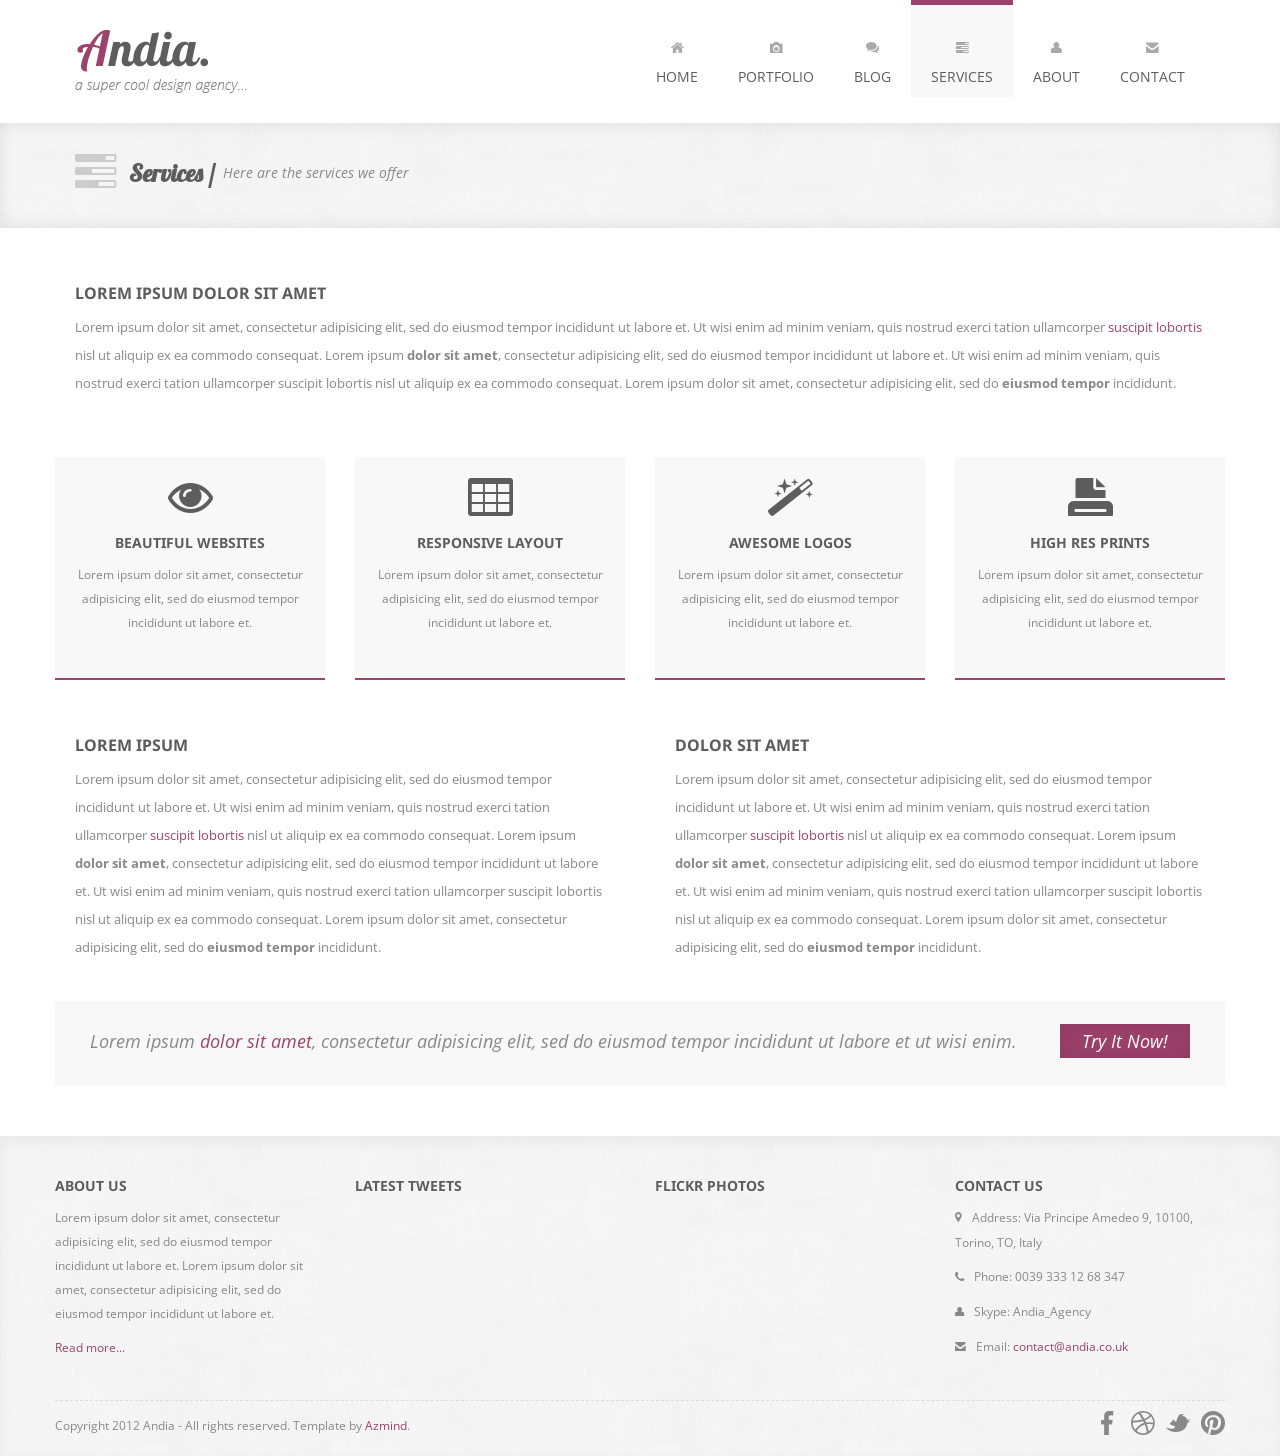
<file: 110533406972/Laporan ke-8 (bootsrap)/services.html>
<!DOCTYPE html>
<html lang="en">

    <head>

        <meta charset="utf-8">
        <title>Andia - Responsive Agency Template</title>
        <meta name="viewport" content="width=device-width, initial-scale=1.0">
        <meta name="description" content="">
        <meta name="author" content="">

        <!-- CSS -->
        <link rel="stylesheet" href="http://fonts.googleapis.com/css?family=Open+Sans:400italic,400">
        <link rel="stylesheet" href="http://fonts.googleapis.com/css?family=Droid+Sans">
        <link rel="stylesheet" href="http://fonts.googleapis.com/css?family=Lobster">
        <link rel="stylesheet" href="assets/bootstrap/css/bootstrap.min.css">
        <link rel="stylesheet" href="assets/prettyPhoto/css/prettyPhoto.css">
        <link rel="stylesheet" href="assets/css/flexslider.css">
        <link rel="stylesheet" href="assets/css/font-awesome.css">
        <link rel="stylesheet" href="assets/css/style.css">

        <!-- HTML5 shim, for IE6-8 support of HTML5 elements -->
        <!--[if lt IE 9]>
            <script src="http://html5shim.googlecode.com/svn/trunk/html5.js"></script>
        <![endif]-->

        <!-- Favicon and touch icons -->
        <link rel="shortcut icon" href="assets/ico/favicon.ico">
        <link rel="apple-touch-icon-precomposed" sizes="144x144" href="assets/ico/apple-touch-icon-144-precomposed.png">
        <link rel="apple-touch-icon-precomposed" sizes="114x114" href="assets/ico/apple-touch-icon-114-precomposed.png">
        <link rel="apple-touch-icon-precomposed" sizes="72x72" href="assets/ico/apple-touch-icon-72-precomposed.png">
        <link rel="apple-touch-icon-precomposed" href="assets/ico/apple-touch-icon-57-precomposed.png">

    </head>

    <body>

        <!-- Header -->
        <div class="container">
            <div class="header row">
                <div class="span12">
                    <div class="navbar">
                        <div class="navbar-inner">
                            <a class="btn btn-navbar" data-toggle="collapse" data-target=".nav-collapse">
                                <span class="icon-bar"></span>
                                <span class="icon-bar"></span>
                                <span class="icon-bar"></span>
                            </a>
                            <h1>
                                <a class="brand" href="index.html">Andia - a super cool design agency...</a>
                            </h1>
                            <div class="nav-collapse collapse">
                                <ul class="nav pull-right">
                                    <li>
                                        <a href="index.html"><i class="icon-home"></i><br />Home</a>
                                    </li>
                                    <li>
                                        <a href="portfolio.html"><i class="icon-camera"></i><br />Portfolio</a>
                                    </li>
                                    <li>
                                        <a href="#"><i class="icon-comments"></i><br />Blog</a>
                                    </li>
                                    <li class="current-page">
                                        <a href="services.html"><i class="icon-tasks"></i><br />Services</a>
                                    </li>
                                    <li>
                                        <a href="about.html"><i class="icon-user"></i><br />About</a>
                                    </li>
                                    <li>
                                        <a href="contact.html"><i class="icon-envelope-alt"></i><br />Contact</a>
                                    </li>
                                </ul>
                            </div>
                        </div>
                    </div>
                </div>
            </div>
        </div>

        <!-- Page Title -->
        <div class="page-title">
            <div class="container">
                <div class="row">
                    <div class="span12">
                        <i class="icon-tasks page-title-icon"></i>
                        <h2>Services /</h2>
                        <p>Here are the services we offer</p>
                    </div>
                </div>
            </div>
        </div>

        <!-- Services Full Width Text -->
        <div class="services-full-width container">
            <div class="row">
                <div class="services-full-width-text span12">
                    <h4>Lorem Ipsum Dolor Sit Amet</h4>
                    <p>Lorem ipsum dolor sit amet, consectetur adipisicing elit, sed do eiusmod tempor incididunt ut labore et. Ut wisi enim ad minim veniam, quis nostrud exerci tation ullamcorper <span class="violet">suscipit lobortis</span> nisl ut aliquip ex ea commodo consequat. Lorem ipsum <strong>dolor sit amet</strong>, consectetur adipisicing elit, sed do eiusmod tempor incididunt ut labore et. Ut wisi enim ad minim veniam, quis nostrud exerci tation ullamcorper suscipit lobortis nisl ut aliquip ex ea commodo consequat. Lorem ipsum dolor sit amet, consectetur adipisicing elit, sed do <strong>eiusmod tempor</strong> incididunt.</p>
                </div>
            </div>
        </div>

        <!-- Services -->
        <div class="what-we-do container">
            <div class="row">
                <div class="service span3">
                    <div class="icon-awesome">
                        <i class="icon-eye-open"></i>
                    </div>
                    <h4>Beautiful Websites</h4>
                    <p>Lorem ipsum dolor sit amet, consectetur adipisicing elit, sed do eiusmod tempor incididunt ut labore et.</p>
                </div>
                <div class="service span3">
                    <div class="icon-awesome">
                        <i class="icon-table"></i>
                    </div>
                    <h4>Responsive Layout</h4>
                    <p>Lorem ipsum dolor sit amet, consectetur adipisicing elit, sed do eiusmod tempor incididunt ut labore et.</p>
                </div>
                <div class="service span3">
                    <div class="icon-awesome">
                        <i class="icon-magic"></i>
                    </div>
                    <h4>Awesome Logos</h4>
                    <p>Lorem ipsum dolor sit amet, consectetur adipisicing elit, sed do eiusmod tempor incididunt ut labore et.</p>
                </div>
                <div class="service span3">
                    <div class="icon-awesome">
                        <i class="icon-print"></i>
                    </div>
                    <h4>High Res Prints</h4>
                    <p>Lorem ipsum dolor sit amet, consectetur adipisicing elit, sed do eiusmod tempor incididunt ut labore et.</p>
                </div>
            </div>
        </div>

        <!-- Services Half Width Text -->
        <div class="services-half-width container">
            <div class="row">
                <div class="services-half-width-text span6">
                    <h4>Lorem Ipsum</h4>
                    <p>Lorem ipsum dolor sit amet, consectetur adipisicing elit, sed do eiusmod tempor incididunt ut labore et. Ut wisi enim ad minim veniam, quis nostrud exerci tation ullamcorper <span class="violet">suscipit lobortis</span> nisl ut aliquip ex ea commodo consequat. Lorem ipsum <strong>dolor sit amet</strong>, consectetur adipisicing elit, sed do eiusmod tempor incididunt ut labore et. Ut wisi enim ad minim veniam, quis nostrud exerci tation ullamcorper suscipit lobortis nisl ut aliquip ex ea commodo consequat. Lorem ipsum dolor sit amet, consectetur adipisicing elit, sed do <strong>eiusmod tempor</strong> incididunt.</p>
                </div>
                <div class="services-half-width-text span6">
                    <h4>Dolor Sit Amet</h4>
                    <p>Lorem ipsum dolor sit amet, consectetur adipisicing elit, sed do eiusmod tempor incididunt ut labore et. Ut wisi enim ad minim veniam, quis nostrud exerci tation ullamcorper <span class="violet">suscipit lobortis</span> nisl ut aliquip ex ea commodo consequat. Lorem ipsum <strong>dolor sit amet</strong>, consectetur adipisicing elit, sed do eiusmod tempor incididunt ut labore et. Ut wisi enim ad minim veniam, quis nostrud exerci tation ullamcorper suscipit lobortis nisl ut aliquip ex ea commodo consequat. Lorem ipsum dolor sit amet, consectetur adipisicing elit, sed do <strong>eiusmod tempor</strong> incididunt.</p>
                </div>
            </div>
        </div>

        <!-- Call To Action -->
        <div class="call-to-action container">
            <div class="row">
                <div class="call-to-action-text span12">
                    <div class="ca-text">
                        <p>Lorem ipsum <span class="violet">dolor sit amet</span>, consectetur adipisicing elit, sed do eiusmod tempor incididunt ut labore et ut wisi enim.</p>
                    </div>
                    <div class="ca-button">
                        <a href="">Try It Now!</a>
                    </div>
                </div>
            </div>
        </div>

        <!-- Footer -->
        <footer>
            <div class="container">
                <div class="row">
                    <div class="widget span3">
                        <h4>About Us</h4>
                        <p>Lorem ipsum dolor sit amet, consectetur adipisicing elit, sed do eiusmod tempor incididunt ut labore et. Lorem ipsum dolor sit amet, consectetur adipisicing elit, sed do eiusmod tempor incididunt ut labore et.</p>
                        <p><a href="">Read more...</a></p>
                    </div>
                    <div class="widget span3">
                        <h4>Latest Tweets</h4>
                        <div class="show-tweets"></div>
                    </div>
                    <div class="widget span3">
                        <h4>Flickr Photos</h4>
                        <ul class="flickr-feed"></ul>
                    </div>
                    <div class="widget span3">
                        <h4>Contact Us</h4>
                        <p><i class="icon-map-marker"></i> Address: Via Principe Amedeo 9, 10100, Torino, TO, Italy</p>
                        <p><i class="icon-phone"></i> Phone: 0039 333 12 68 347</p>
                        <p><i class="icon-user"></i> Skype: Andia_Agency</p>
                        <p><i class="icon-envelope-alt"></i> Email: <a href="">contact@andia.co.uk</a></p>
                    </div>
                </div>
                <div class="footer-border"></div>
                <div class="row">
                    <div class="copyright span4">
                        <p>Copyright 2012 Andia - All rights reserved. Template by <a href="http://azmind.com">Azmind</a>.</p>
                    </div>
                    <div class="social span8">
                        <a class="facebook" href=""></a>
                        <a class="dribbble" href=""></a>
                        <a class="twitter" href=""></a>
                        <a class="pinterest" href=""></a>
                    </div>
                </div>
            </div>
        </footer>

        <!-- Javascript -->
        <script src="assets/js/jquery-1.8.2.min.js"></script>
        <script src="assets/bootstrap/js/bootstrap.min.js"></script>
        <script src="assets/js/jquery.flexslider.js"></script>
        <script src="assets/js/jquery.tweet.js"></script>
        <script src="assets/js/jflickrfeed.js"></script>
        <script src="http://maps.google.com/maps/api/js?sensor=true"></script>
        <script src="assets/js/jquery.ui.map.min.js"></script>
        <script src="assets/js/jquery.quicksand.js"></script>
        <script src="assets/prettyPhoto/js/jquery.prettyPhoto.js"></script>
        <script src="assets/js/scripts.js"></script>

    </body>

</html>
</file>
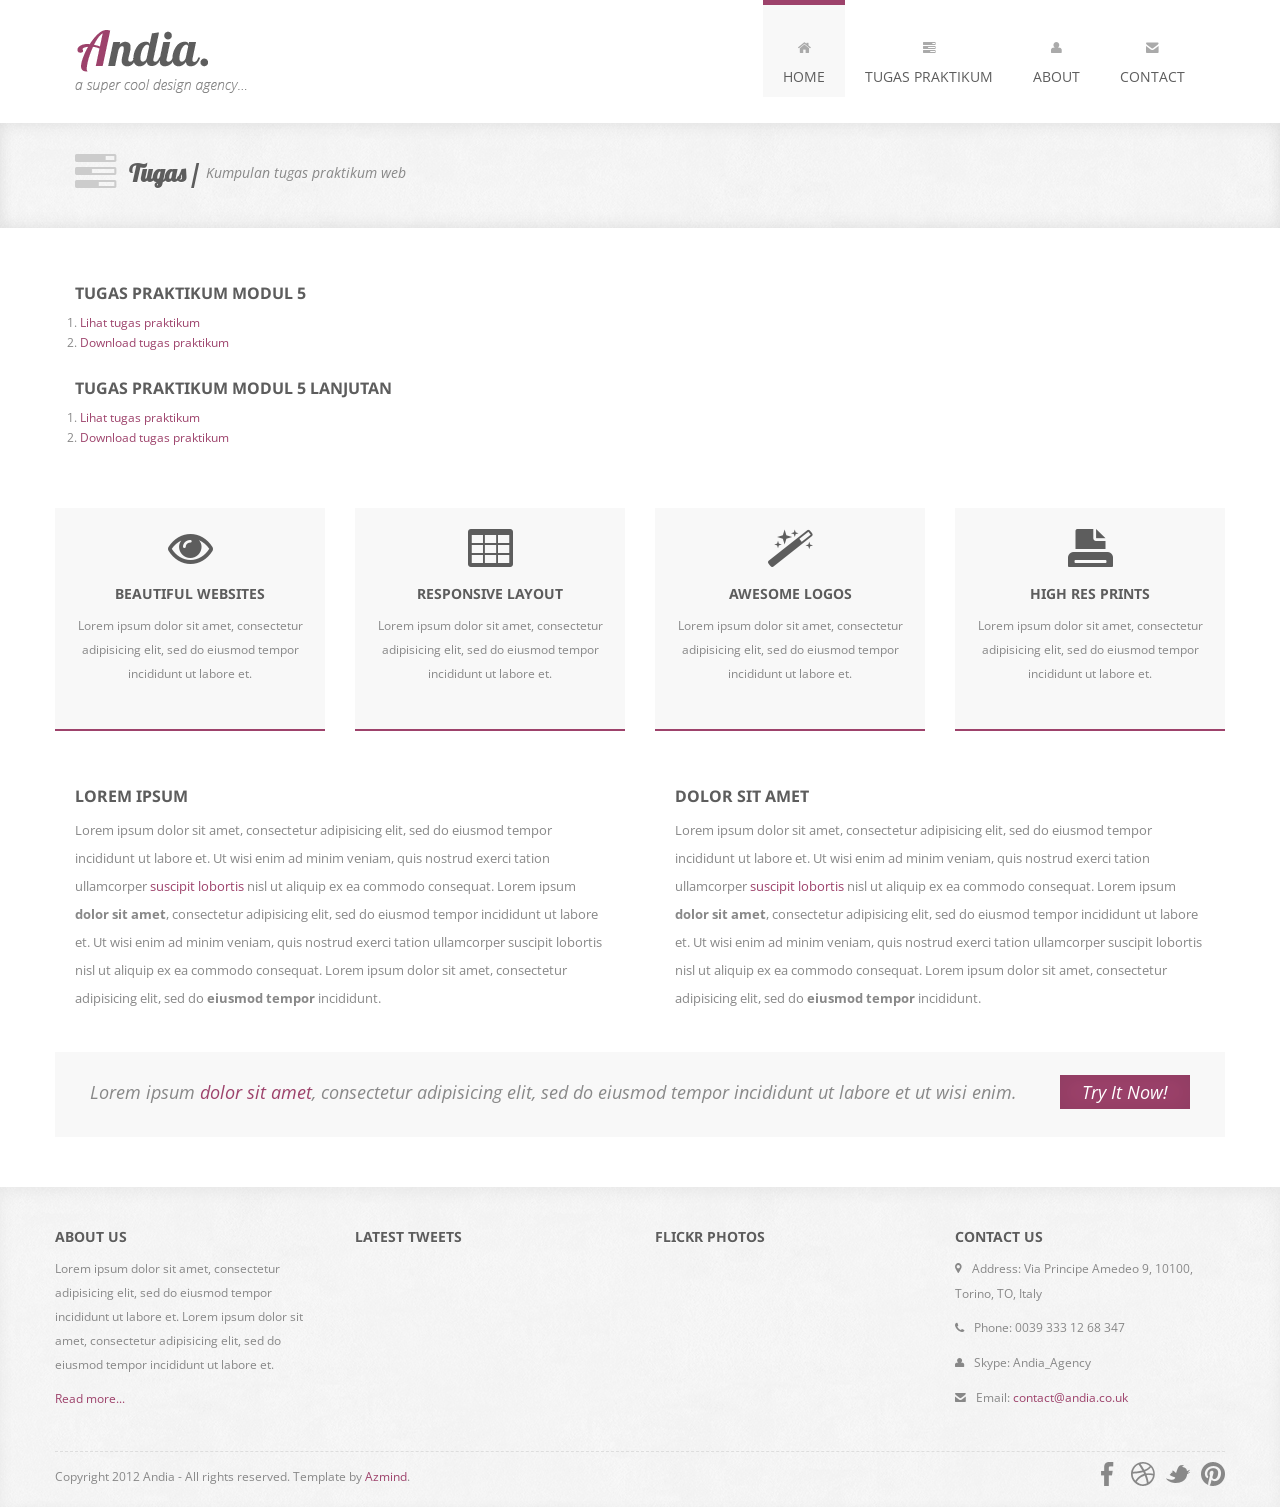
<file: 110533406972/Laporan ke-8 (bootsrap)/tugas_praktikum.html>
<!DOCTYPE html>
<html lang="en">

    <head>

        <meta charset="utf-8">
        <title>Ifanatun Nadhiroh's Website</title>
        <meta name="viewport" content="width=device-width, initial-scale=1.0">
        <meta name="description" content="">
        <meta name="author" content="">

        <!-- CSS -->
        <link rel="stylesheet" href="http://fonts.googleapis.com/css?family=Open+Sans:400italic,400">
        <link rel="stylesheet" href="http://fonts.googleapis.com/css?family=Droid+Sans">
        <link rel="stylesheet" href="http://fonts.googleapis.com/css?family=Lobster">
        <link rel="stylesheet" href="assets/bootstrap/css/bootstrap.min.css">
        <link rel="stylesheet" href="assets/prettyPhoto/css/prettyPhoto.css">
        <link rel="stylesheet" href="assets/css/flexslider.css">
        <link rel="stylesheet" href="assets/css/font-awesome.css">
        <link rel="stylesheet" href="assets/css/style.css">

        <!-- HTML5 shim, for IE6-8 support of HTML5 elements -->
        <!--[if lt IE 9]>
            <script src="http://html5shim.googlecode.com/svn/trunk/html5.js"></script>
        <![endif]-->

        <!-- Favicon and touch icons -->
        <link rel="shortcut icon" href="assets/ico/favicon.ico">
        <link rel="apple-touch-icon-precomposed" sizes="144x144" href="assets/ico/apple-touch-icon-144-precomposed.png">
        <link rel="apple-touch-icon-precomposed" sizes="114x114" href="assets/ico/apple-touch-icon-114-precomposed.png">
        <link rel="apple-touch-icon-precomposed" sizes="72x72" href="assets/ico/apple-touch-icon-72-precomposed.png">
        <link rel="apple-touch-icon-precomposed" href="assets/ico/apple-touch-icon-57-precomposed.png">

    </head>

    <body>

        <!-- Header -->
        <div class="container">
            <div class="header row">
                <div class="span12">
                    <div class="navbar">
                        <div class="navbar-inner">
                            <a class="btn btn-navbar" data-toggle="collapse" data-target=".nav-collapse">
                                <span class="icon-bar"></span>
                                <span class="icon-bar"></span>
                                <span class="icon-bar"></span>
                            </a>
                            <h1>
                                <a class="brand" href="index.html">Ifanatun Nadhiroh's Website</a>
                            </h1>
                            <div class="nav-collapse collapse">
                                <ul class="nav pull-right">
                                    <li class="current-page">
                                        <a href="index.html"><i class="icon-home"></i><br />Home</a>
                                    </li>
                                    <li>
                                        <a href="tugas_praktikum.html"><i class="icon-tasks"></i><br />Tugas Praktikum</a>
                                    </li>
                                    <li>
                                        <a href="about.html"><i class="icon-user"></i><br />About</a>
                                    </li>
                                    <li>
                                        <a href="contact.html"><i class="icon-envelope-alt"></i><br />Contact</a>
                                    </li>
                                </ul>
                            </div>
                        </div>
                    </div>
                </div>
            </div>
        </div>

        <!-- Page Title -->
        <div class="page-title">
            <div class="container">
                <div class="row">
                    <div class="span12">
                        <i class="icon-tasks page-title-icon"></i>
                        <h2>Tugas /</h2>
                        <p>Kumpulan tugas praktikum web</p>
                    </div>
                </div>
            </div>
        </div>

        <!-- Services Full Width Text -->
        <div class="services-full-width container">
            <div class="row">
                <div class="services-full-width-text span12">
                    <h4>Tugas Praktikum Modul 5</h4>
                    <p>
					<ol>
						<li><a href="tugas_praktikum5.html">Lihat tugas praktikum</a></li>
						<li><a href="tugas/modul_5.rar">Download tugas praktikum</a></li>
					</ol>
					
					<h4>Tugas Praktikum Modul 5 Lanjutan</h4>
					<ol>
						<li><a href="tugas_praktikum5_lanjutan.html">Lihat tugas praktikum</a></li>
						<li><a href="tugas/modul_5_lanjutan.rar">Download tugas praktikum</a></li>
					</ol>
					</p>
                </div>
            </div>
        </div>

        <!-- Services -->
        <div class="what-we-do container">
            <div class="row">
                <div class="service span3">
                    <div class="icon-awesome">
                        <i class="icon-eye-open"></i>
                    </div>
                    <h4>Beautiful Websites</h4>
                    <p>Lorem ipsum dolor sit amet, consectetur adipisicing elit, sed do eiusmod tempor incididunt ut labore et.</p>
                </div>
                <div class="service span3">
                    <div class="icon-awesome">
                        <i class="icon-table"></i>
                    </div>
                    <h4>Responsive Layout</h4>
                    <p>Lorem ipsum dolor sit amet, consectetur adipisicing elit, sed do eiusmod tempor incididunt ut labore et.</p>
                </div>
                <div class="service span3">
                    <div class="icon-awesome">
                        <i class="icon-magic"></i>
                    </div>
                    <h4>Awesome Logos</h4>
                    <p>Lorem ipsum dolor sit amet, consectetur adipisicing elit, sed do eiusmod tempor incididunt ut labore et.</p>
                </div>
                <div class="service span3">
                    <div class="icon-awesome">
                        <i class="icon-print"></i>
                    </div>
                    <h4>High Res Prints</h4>
                    <p>Lorem ipsum dolor sit amet, consectetur adipisicing elit, sed do eiusmod tempor incididunt ut labore et.</p>
                </div>
            </div>
        </div>

        <!-- Services Half Width Text -->
        <div class="services-half-width container">
            <div class="row">
                <div class="services-half-width-text span6">
                    <h4>Lorem Ipsum</h4>
                    <p>Lorem ipsum dolor sit amet, consectetur adipisicing elit, sed do eiusmod tempor incididunt ut labore et. Ut wisi enim ad minim veniam, quis nostrud exerci tation ullamcorper <span class="violet">suscipit lobortis</span> nisl ut aliquip ex ea commodo consequat. Lorem ipsum <strong>dolor sit amet</strong>, consectetur adipisicing elit, sed do eiusmod tempor incididunt ut labore et. Ut wisi enim ad minim veniam, quis nostrud exerci tation ullamcorper suscipit lobortis nisl ut aliquip ex ea commodo consequat. Lorem ipsum dolor sit amet, consectetur adipisicing elit, sed do <strong>eiusmod tempor</strong> incididunt.</p>
                </div>
                <div class="services-half-width-text span6">
                    <h4>Dolor Sit Amet</h4>
                    <p>Lorem ipsum dolor sit amet, consectetur adipisicing elit, sed do eiusmod tempor incididunt ut labore et. Ut wisi enim ad minim veniam, quis nostrud exerci tation ullamcorper <span class="violet">suscipit lobortis</span> nisl ut aliquip ex ea commodo consequat. Lorem ipsum <strong>dolor sit amet</strong>, consectetur adipisicing elit, sed do eiusmod tempor incididunt ut labore et. Ut wisi enim ad minim veniam, quis nostrud exerci tation ullamcorper suscipit lobortis nisl ut aliquip ex ea commodo consequat. Lorem ipsum dolor sit amet, consectetur adipisicing elit, sed do <strong>eiusmod tempor</strong> incididunt.</p>
                </div>
            </div>
        </div>

        <!-- Call To Action -->
        <div class="call-to-action container">
            <div class="row">
                <div class="call-to-action-text span12">
                    <div class="ca-text">
                        <p>Lorem ipsum <span class="violet">dolor sit amet</span>, consectetur adipisicing elit, sed do eiusmod tempor incididunt ut labore et ut wisi enim.</p>
                    </div>
                    <div class="ca-button">
                        <a href="">Try It Now!</a>
                    </div>
                </div>
            </div>
        </div>

        <!-- Footer -->
        <footer>
            <div class="container">
                <div class="row">
                    <div class="widget span3">
                        <h4>About Us</h4>
                        <p>Lorem ipsum dolor sit amet, consectetur adipisicing elit, sed do eiusmod tempor incididunt ut labore et. Lorem ipsum dolor sit amet, consectetur adipisicing elit, sed do eiusmod tempor incididunt ut labore et.</p>
                        <p><a href="">Read more...</a></p>
                    </div>
                    <div class="widget span3">
                        <h4>Latest Tweets</h4>
                        <div class="show-tweets"></div>
                    </div>
                    <div class="widget span3">
                        <h4>Flickr Photos</h4>
                        <ul class="flickr-feed"></ul>
                    </div>
                    <div class="widget span3">
                        <h4>Contact Us</h4>
                        <p><i class="icon-map-marker"></i> Address: Via Principe Amedeo 9, 10100, Torino, TO, Italy</p>
                        <p><i class="icon-phone"></i> Phone: 0039 333 12 68 347</p>
                        <p><i class="icon-user"></i> Skype: Andia_Agency</p>
                        <p><i class="icon-envelope-alt"></i> Email: <a href="">contact@andia.co.uk</a></p>
                    </div>
                </div>
                <div class="footer-border"></div>
                <div class="row">
                    <div class="copyright span4">
                        <p>Copyright 2012 Andia - All rights reserved. Template by <a href="http://azmind.com">Azmind</a>.</p>
                    </div>
                    <div class="social span8">
                        <a class="facebook" href=""></a>
                        <a class="dribbble" href=""></a>
                        <a class="twitter" href=""></a>
                        <a class="pinterest" href=""></a>
                    </div>
                </div>
            </div>
        </footer>

        <!-- Javascript -->
        <script src="assets/js/jquery-1.8.2.min.js"></script>
        <script src="assets/bootstrap/js/bootstrap.min.js"></script>
        <script src="assets/js/jquery.flexslider.js"></script>
        <script src="assets/js/jquery.tweet.js"></script>
        <script src="assets/js/jflickrfeed.js"></script>
        <script src="http://maps.google.com/maps/api/js?sensor=true"></script>
        <script src="assets/js/jquery.ui.map.min.js"></script>
        <script src="assets/js/jquery.quicksand.js"></script>
        <script src="assets/prettyPhoto/js/jquery.prettyPhoto.js"></script>
        <script src="assets/js/scripts.js"></script>

    </body>

</html>
</file>
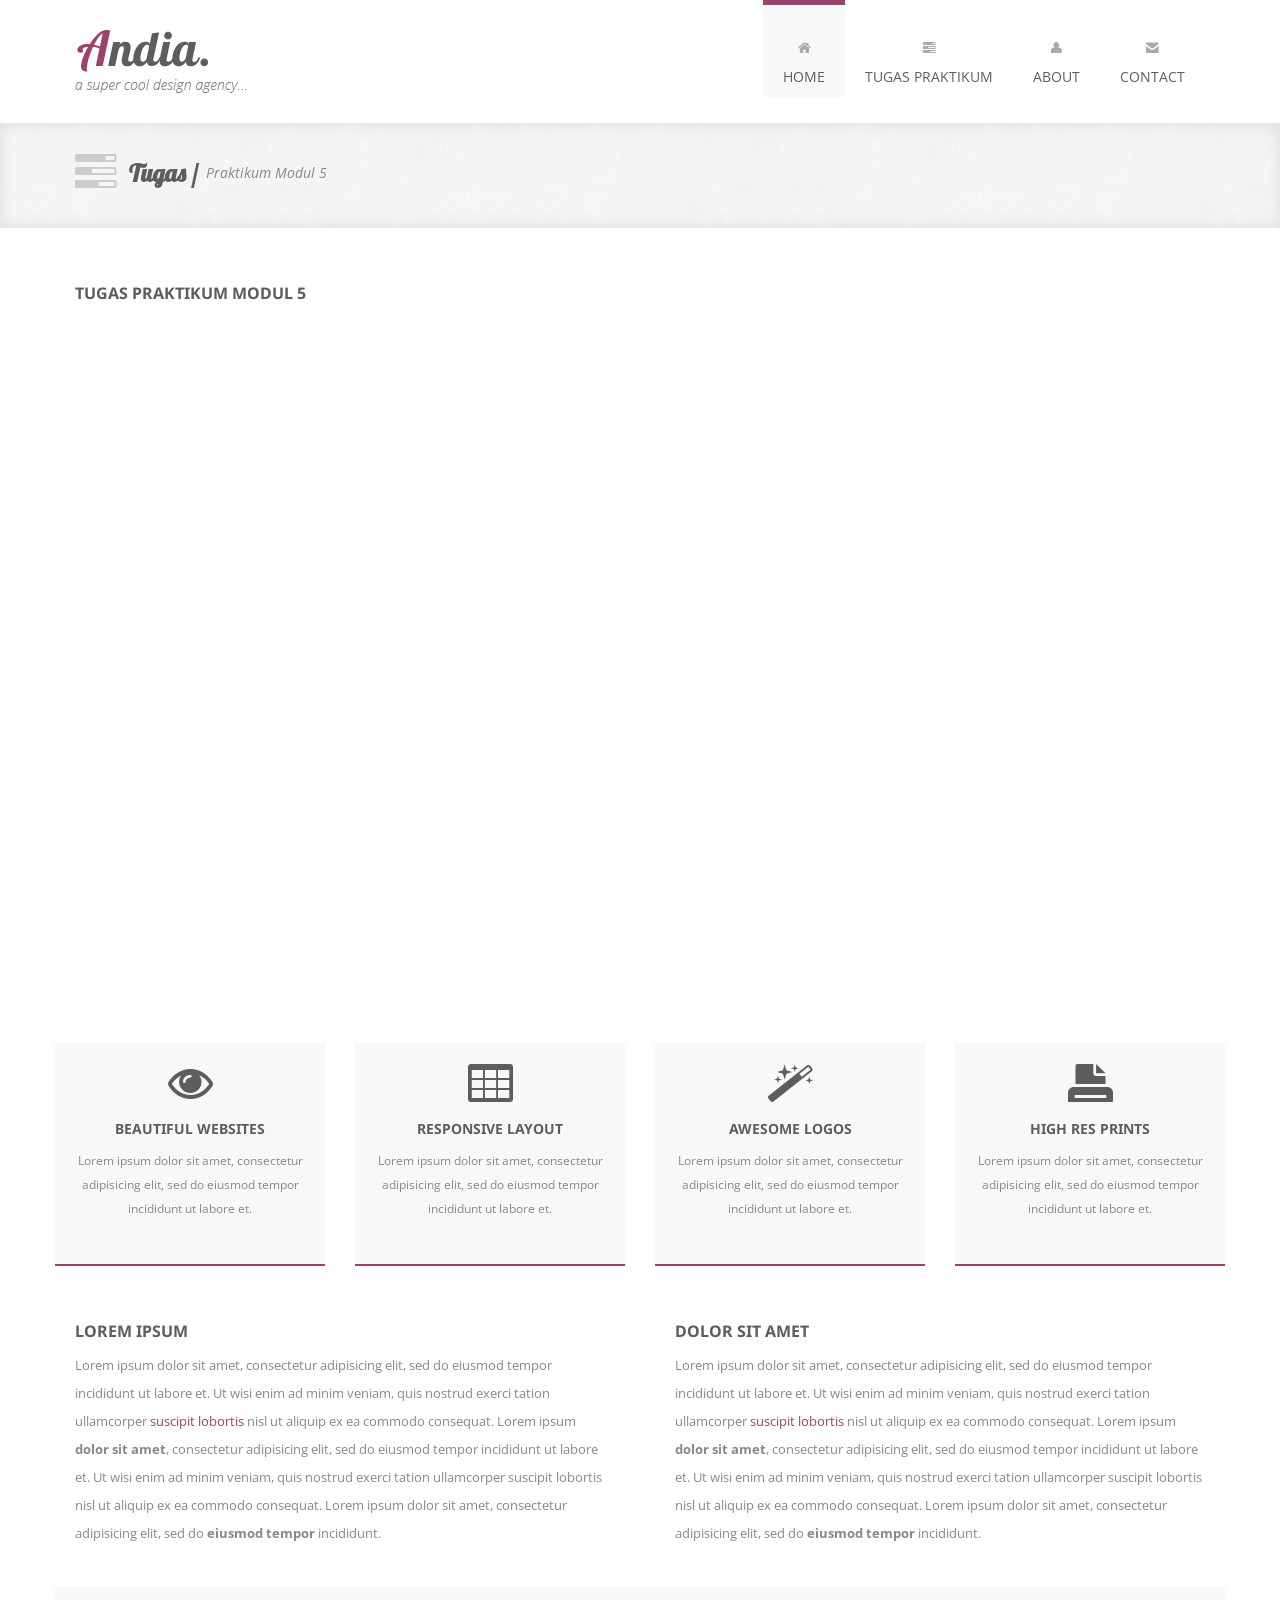
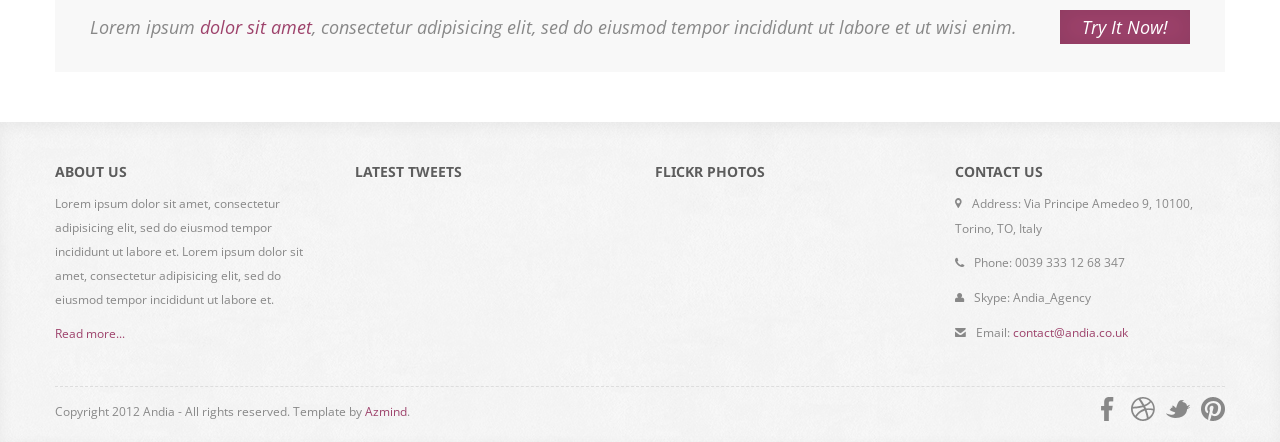
<file: 110533406972/Laporan ke-8 (bootsrap)/tugas_praktikum5.html>
<!DOCTYPE html>
<html lang="en">

    <head>

        <meta charset="utf-8">
        <title>Ifanatun Nadhiroh's Website</title>
        <meta name="viewport" content="width=device-width, initial-scale=1.0">
        <meta name="description" content="">
        <meta name="author" content="">

        <!-- CSS -->
        <link rel="stylesheet" href="http://fonts.googleapis.com/css?family=Open+Sans:400italic,400">
        <link rel="stylesheet" href="http://fonts.googleapis.com/css?family=Droid+Sans">
        <link rel="stylesheet" href="http://fonts.googleapis.com/css?family=Lobster">
        <link rel="stylesheet" href="assets/bootstrap/css/bootstrap.min.css">
        <link rel="stylesheet" href="assets/prettyPhoto/css/prettyPhoto.css">
        <link rel="stylesheet" href="assets/css/flexslider.css">
        <link rel="stylesheet" href="assets/css/font-awesome.css">
        <link rel="stylesheet" href="assets/css/style.css">

        <!-- HTML5 shim, for IE6-8 support of HTML5 elements -->
        <!--[if lt IE 9]>
            <script src="http://html5shim.googlecode.com/svn/trunk/html5.js"></script>
        <![endif]-->

        <!-- Favicon and touch icons -->
        <link rel="shortcut icon" href="assets/ico/favicon.ico">
        <link rel="apple-touch-icon-precomposed" sizes="144x144" href="assets/ico/apple-touch-icon-144-precomposed.png">
        <link rel="apple-touch-icon-precomposed" sizes="114x114" href="assets/ico/apple-touch-icon-114-precomposed.png">
        <link rel="apple-touch-icon-precomposed" sizes="72x72" href="assets/ico/apple-touch-icon-72-precomposed.png">
        <link rel="apple-touch-icon-precomposed" href="assets/ico/apple-touch-icon-57-precomposed.png">

    </head>

    <body>

        <!-- Header -->
        <div class="container">
            <div class="header row">
                <div class="span12">
                    <div class="navbar">
                        <div class="navbar-inner">
                            <a class="btn btn-navbar" data-toggle="collapse" data-target=".nav-collapse">
                                <span class="icon-bar"></span>
                                <span class="icon-bar"></span>
                                <span class="icon-bar"></span>
                            </a>
                            <h1>
                                <a class="brand" href="index.html">Ifanatun Nadhiroh's Website</a>
                            </h1>
                            <div class="nav-collapse collapse">
                                <ul class="nav pull-right">
                                    <li class="current-page">
                                        <a href="index.html"><i class="icon-home"></i><br />Home</a>
                                    </li>
                                    <li>
                                        <a href="tugas_praktikum.html"><i class="icon-tasks"></i><br />Tugas Praktikum</a>
                                    </li>
                                    <li>
                                        <a href="about.html"><i class="icon-user"></i><br />About</a>
                                    </li>
                                    <li>
                                        <a href="contact.html"><i class="icon-envelope-alt"></i><br />Contact</a>
                                    </li>
                                </ul>
                            </div>
                        </div>
                    </div>
                </div>
            </div>
        </div>

        <!-- Page Title -->
        <div class="page-title">
            <div class="container">
                <div class="row">
                    <div class="span12">
                        <i class="icon-tasks page-title-icon"></i>
                        <h2>Tugas /</h2>
                        <p>Praktikum Modul 5</p>
                    </div>
                </div>
            </div>
        </div>

        <!-- Services Full Width Text -->
        <div class="services-full-width container">
            <div class="row">
                <div class="services-full-width-text span12">
                    <h4>Tugas Praktikum Modul 5</h4>
                    <iframe align='left' frameborder='0' src='tugas/modul_5/tugas_praktikum/DataHandler.php' width='930' height='680' scrolling='auto'></iframe>
					</p>
                </div>
            </div>
        </div>

        <!-- Services -->
        <div class="what-we-do container">
            <div class="row">
                <div class="service span3">
                    <div class="icon-awesome">
                        <i class="icon-eye-open"></i>
                    </div>
                    <h4>Beautiful Websites</h4>
                    <p>Lorem ipsum dolor sit amet, consectetur adipisicing elit, sed do eiusmod tempor incididunt ut labore et.</p>
                </div>
                <div class="service span3">
                    <div class="icon-awesome">
                        <i class="icon-table"></i>
                    </div>
                    <h4>Responsive Layout</h4>
                    <p>Lorem ipsum dolor sit amet, consectetur adipisicing elit, sed do eiusmod tempor incididunt ut labore et.</p>
                </div>
                <div class="service span3">
                    <div class="icon-awesome">
                        <i class="icon-magic"></i>
                    </div>
                    <h4>Awesome Logos</h4>
                    <p>Lorem ipsum dolor sit amet, consectetur adipisicing elit, sed do eiusmod tempor incididunt ut labore et.</p>
                </div>
                <div class="service span3">
                    <div class="icon-awesome">
                        <i class="icon-print"></i>
                    </div>
                    <h4>High Res Prints</h4>
                    <p>Lorem ipsum dolor sit amet, consectetur adipisicing elit, sed do eiusmod tempor incididunt ut labore et.</p>
                </div>
            </div>
        </div>

        <!-- Services Half Width Text -->
        <div class="services-half-width container">
            <div class="row">
                <div class="services-half-width-text span6">
                    <h4>Lorem Ipsum</h4>
                    <p>Lorem ipsum dolor sit amet, consectetur adipisicing elit, sed do eiusmod tempor incididunt ut labore et. Ut wisi enim ad minim veniam, quis nostrud exerci tation ullamcorper <span class="violet">suscipit lobortis</span> nisl ut aliquip ex ea commodo consequat. Lorem ipsum <strong>dolor sit amet</strong>, consectetur adipisicing elit, sed do eiusmod tempor incididunt ut labore et. Ut wisi enim ad minim veniam, quis nostrud exerci tation ullamcorper suscipit lobortis nisl ut aliquip ex ea commodo consequat. Lorem ipsum dolor sit amet, consectetur adipisicing elit, sed do <strong>eiusmod tempor</strong> incididunt.</p>
                </div>
                <div class="services-half-width-text span6">
                    <h4>Dolor Sit Amet</h4>
                    <p>Lorem ipsum dolor sit amet, consectetur adipisicing elit, sed do eiusmod tempor incididunt ut labore et. Ut wisi enim ad minim veniam, quis nostrud exerci tation ullamcorper <span class="violet">suscipit lobortis</span> nisl ut aliquip ex ea commodo consequat. Lorem ipsum <strong>dolor sit amet</strong>, consectetur adipisicing elit, sed do eiusmod tempor incididunt ut labore et. Ut wisi enim ad minim veniam, quis nostrud exerci tation ullamcorper suscipit lobortis nisl ut aliquip ex ea commodo consequat. Lorem ipsum dolor sit amet, consectetur adipisicing elit, sed do <strong>eiusmod tempor</strong> incididunt.</p>
                </div>
            </div>
        </div>

        <!-- Call To Action -->
        <div class="call-to-action container">
            <div class="row">
                <div class="call-to-action-text span12">
                    <div class="ca-text">
                        <p>Lorem ipsum <span class="violet">dolor sit amet</span>, consectetur adipisicing elit, sed do eiusmod tempor incididunt ut labore et ut wisi enim.</p>
                    </div>
                    <div class="ca-button">
                        <a href="">Try It Now!</a>
                    </div>
                </div>
            </div>
        </div>

        <!-- Footer -->
        <footer>
            <div class="container">
                <div class="row">
                    <div class="widget span3">
                        <h4>About Us</h4>
                        <p>Lorem ipsum dolor sit amet, consectetur adipisicing elit, sed do eiusmod tempor incididunt ut labore et. Lorem ipsum dolor sit amet, consectetur adipisicing elit, sed do eiusmod tempor incididunt ut labore et.</p>
                        <p><a href="">Read more...</a></p>
                    </div>
                    <div class="widget span3">
                        <h4>Latest Tweets</h4>
                        <div class="show-tweets"></div>
                    </div>
                    <div class="widget span3">
                        <h4>Flickr Photos</h4>
                        <ul class="flickr-feed"></ul>
                    </div>
                    <div class="widget span3">
                        <h4>Contact Us</h4>
                        <p><i class="icon-map-marker"></i> Address: Via Principe Amedeo 9, 10100, Torino, TO, Italy</p>
                        <p><i class="icon-phone"></i> Phone: 0039 333 12 68 347</p>
                        <p><i class="icon-user"></i> Skype: Andia_Agency</p>
                        <p><i class="icon-envelope-alt"></i> Email: <a href="">contact@andia.co.uk</a></p>
                    </div>
                </div>
                <div class="footer-border"></div>
                <div class="row">
                    <div class="copyright span4">
                        <p>Copyright 2012 Andia - All rights reserved. Template by <a href="http://azmind.com">Azmind</a>.</p>
                    </div>
                    <div class="social span8">
                        <a class="facebook" href=""></a>
                        <a class="dribbble" href=""></a>
                        <a class="twitter" href=""></a>
                        <a class="pinterest" href=""></a>
                    </div>
                </div>
            </div>
        </footer>

        <!-- Javascript -->
        <script src="assets/js/jquery-1.8.2.min.js"></script>
        <script src="assets/bootstrap/js/bootstrap.min.js"></script>
        <script src="assets/js/jquery.flexslider.js"></script>
        <script src="assets/js/jquery.tweet.js"></script>
        <script src="assets/js/jflickrfeed.js"></script>
        <script src="http://maps.google.com/maps/api/js?sensor=true"></script>
        <script src="assets/js/jquery.ui.map.min.js"></script>
        <script src="assets/js/jquery.quicksand.js"></script>
        <script src="assets/prettyPhoto/js/jquery.prettyPhoto.js"></script>
        <script src="assets/js/scripts.js"></script>

    </body>

</html>
</file>
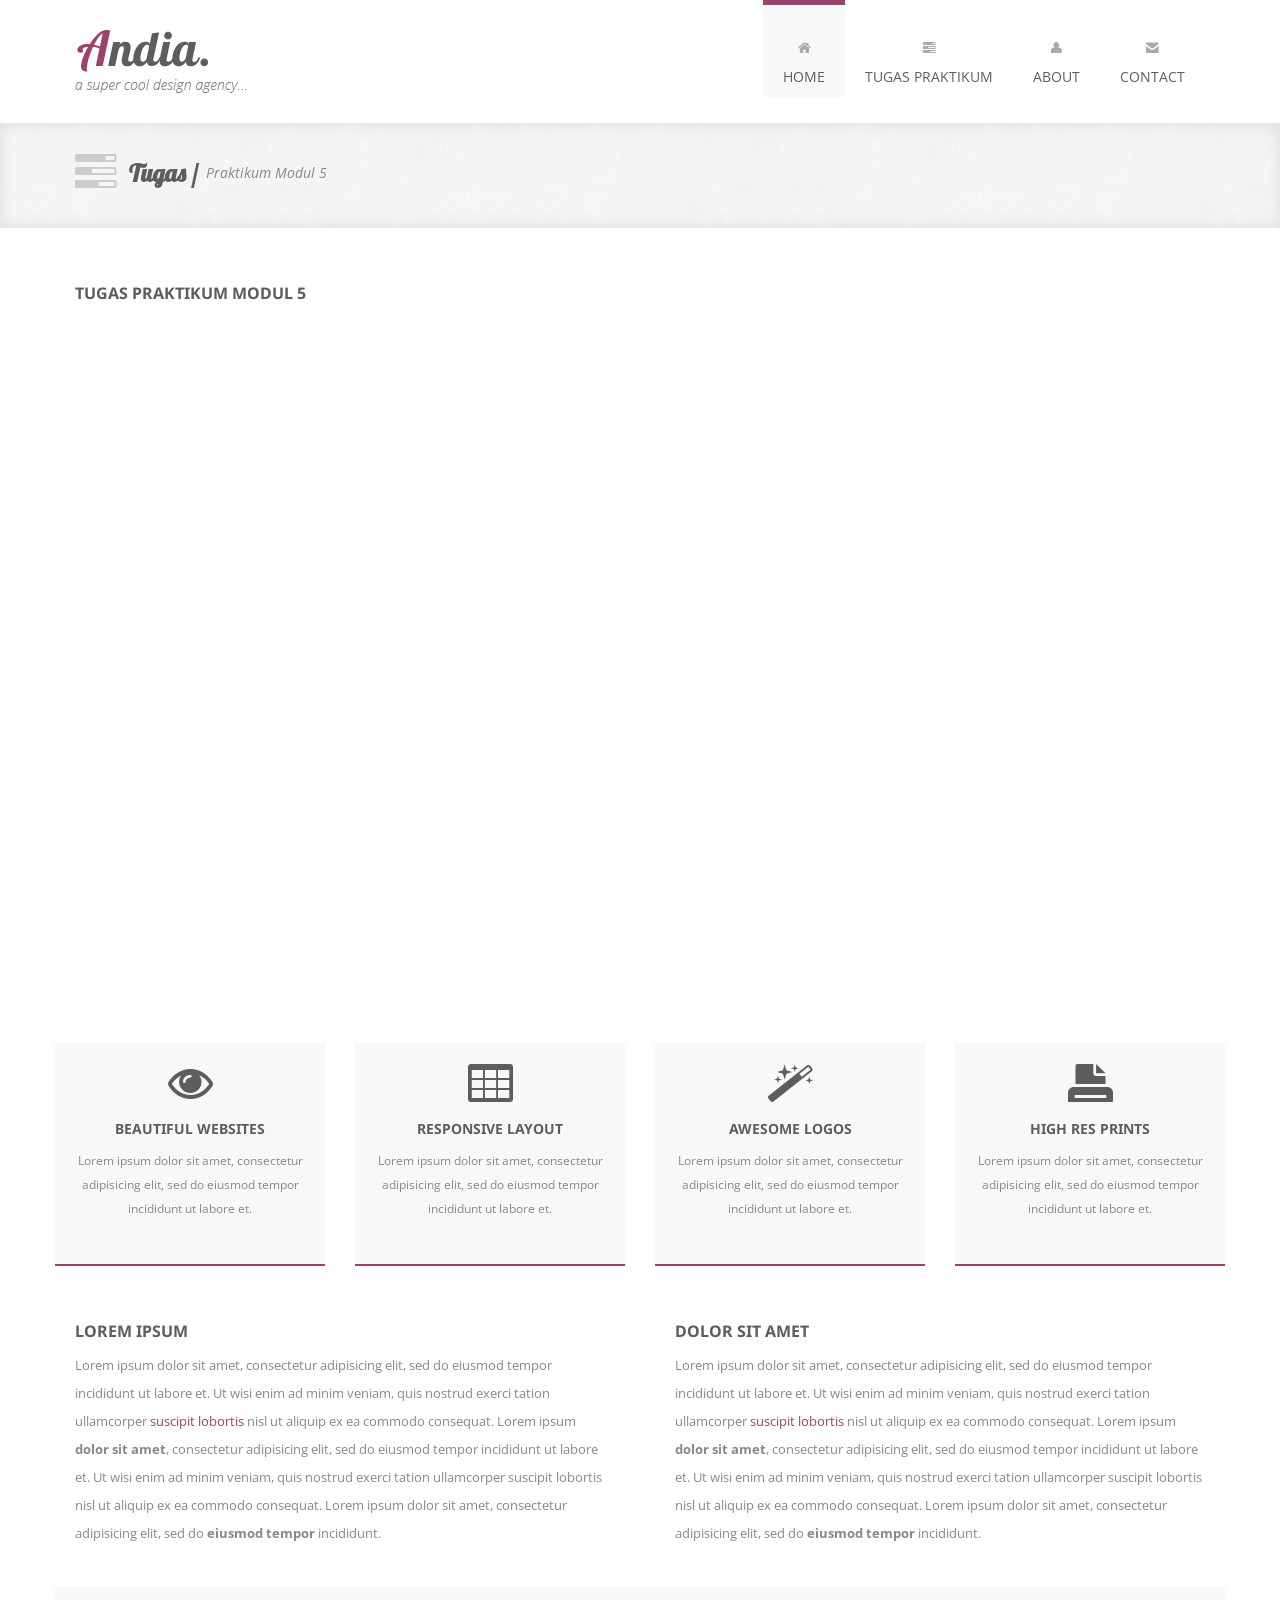
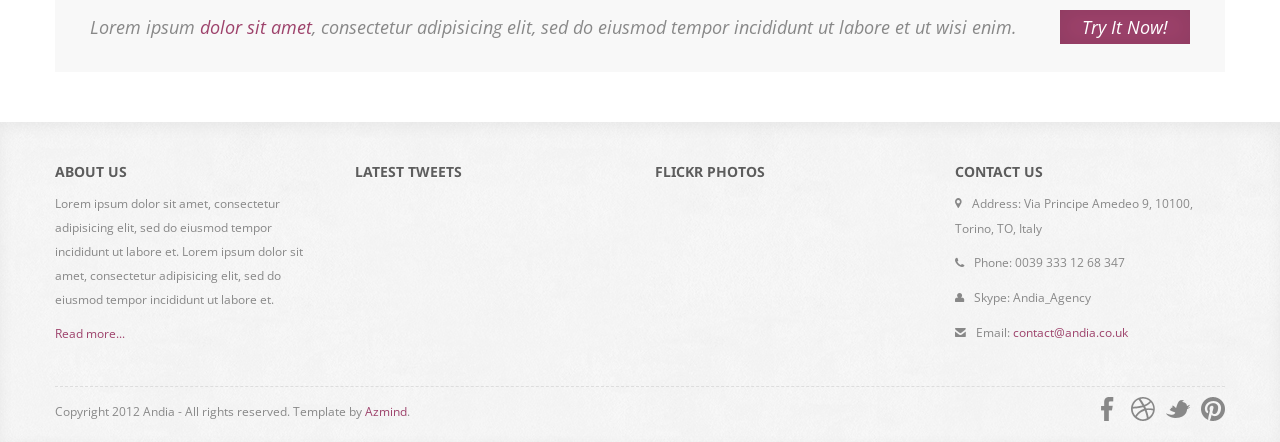
<file: 110533406972/Laporan ke-8 (bootsrap)/tugas_praktikum5_lanjutan.html>
<!DOCTYPE html>
<html lang="en">

    <head>

        <meta charset="utf-8">
        <title>Ifanatun Nadhiroh's Website</title>
        <meta name="viewport" content="width=device-width, initial-scale=1.0">
        <meta name="description" content="">
        <meta name="author" content="">

        <!-- CSS -->
        <link rel="stylesheet" href="http://fonts.googleapis.com/css?family=Open+Sans:400italic,400">
        <link rel="stylesheet" href="http://fonts.googleapis.com/css?family=Droid+Sans">
        <link rel="stylesheet" href="http://fonts.googleapis.com/css?family=Lobster">
        <link rel="stylesheet" href="assets/bootstrap/css/bootstrap.min.css">
        <link rel="stylesheet" href="assets/prettyPhoto/css/prettyPhoto.css">
        <link rel="stylesheet" href="assets/css/flexslider.css">
        <link rel="stylesheet" href="assets/css/font-awesome.css">
        <link rel="stylesheet" href="assets/css/style.css">

        <!-- HTML5 shim, for IE6-8 support of HTML5 elements -->
        <!--[if lt IE 9]>
            <script src="http://html5shim.googlecode.com/svn/trunk/html5.js"></script>
        <![endif]-->

        <!-- Favicon and touch icons -->
        <link rel="shortcut icon" href="assets/ico/favicon.ico">
        <link rel="apple-touch-icon-precomposed" sizes="144x144" href="assets/ico/apple-touch-icon-144-precomposed.png">
        <link rel="apple-touch-icon-precomposed" sizes="114x114" href="assets/ico/apple-touch-icon-114-precomposed.png">
        <link rel="apple-touch-icon-precomposed" sizes="72x72" href="assets/ico/apple-touch-icon-72-precomposed.png">
        <link rel="apple-touch-icon-precomposed" href="assets/ico/apple-touch-icon-57-precomposed.png">

    </head>

    <body>

        <!-- Header -->
        <div class="container">
            <div class="header row">
                <div class="span12">
                    <div class="navbar">
                        <div class="navbar-inner">
                            <a class="btn btn-navbar" data-toggle="collapse" data-target=".nav-collapse">
                                <span class="icon-bar"></span>
                                <span class="icon-bar"></span>
                                <span class="icon-bar"></span>
                            </a>
                            <h1>
                                <a class="brand" href="index.html">Ifanatun Nadhiroh's Website</a>
                            </h1>
                            <div class="nav-collapse collapse">
                                <ul class="nav pull-right">
                                    <li class="current-page">
                                        <a href="index.html"><i class="icon-home"></i><br />Home</a>
                                    </li>
                                    <li>
                                        <a href="tugas_praktikum.html"><i class="icon-tasks"></i><br />Tugas Praktikum</a>
                                    </li>
                                    <li>
                                        <a href="about.html"><i class="icon-user"></i><br />About</a>
                                    </li>
                                    <li>
                                        <a href="contact.html"><i class="icon-envelope-alt"></i><br />Contact</a>
                                    </li>
                                </ul>
                            </div>
                        </div>
                    </div>
                </div>
            </div>
        </div>

        <!-- Page Title -->
        <div class="page-title">
            <div class="container">
                <div class="row">
                    <div class="span12">
                        <i class="icon-tasks page-title-icon"></i>
                        <h2>Tugas /</h2>
                        <p>Praktikum Modul 5</p>
                    </div>
                </div>
            </div>
        </div>

        <!-- Services Full Width Text -->
        <div class="services-full-width container">
            <div class="row">
                <div class="services-full-width-text span12">
                    <h4>Tugas Praktikum Modul 5</h4>
                    <iframe align='left' frameborder='0' src='tugas/modul_5_lanjutan/praktikum/praktikum.php' width='930' height='680' scrolling='auto'></iframe>
					</p>
                </div>
            </div>
        </div>

        <!-- Services -->
        <div class="what-we-do container">
            <div class="row">
                <div class="service span3">
                    <div class="icon-awesome">
                        <i class="icon-eye-open"></i>
                    </div>
                    <h4>Beautiful Websites</h4>
                    <p>Lorem ipsum dolor sit amet, consectetur adipisicing elit, sed do eiusmod tempor incididunt ut labore et.</p>
                </div>
                <div class="service span3">
                    <div class="icon-awesome">
                        <i class="icon-table"></i>
                    </div>
                    <h4>Responsive Layout</h4>
                    <p>Lorem ipsum dolor sit amet, consectetur adipisicing elit, sed do eiusmod tempor incididunt ut labore et.</p>
                </div>
                <div class="service span3">
                    <div class="icon-awesome">
                        <i class="icon-magic"></i>
                    </div>
                    <h4>Awesome Logos</h4>
                    <p>Lorem ipsum dolor sit amet, consectetur adipisicing elit, sed do eiusmod tempor incididunt ut labore et.</p>
                </div>
                <div class="service span3">
                    <div class="icon-awesome">
                        <i class="icon-print"></i>
                    </div>
                    <h4>High Res Prints</h4>
                    <p>Lorem ipsum dolor sit amet, consectetur adipisicing elit, sed do eiusmod tempor incididunt ut labore et.</p>
                </div>
            </div>
        </div>

        <!-- Services Half Width Text -->
        <div class="services-half-width container">
            <div class="row">
                <div class="services-half-width-text span6">
                    <h4>Lorem Ipsum</h4>
                    <p>Lorem ipsum dolor sit amet, consectetur adipisicing elit, sed do eiusmod tempor incididunt ut labore et. Ut wisi enim ad minim veniam, quis nostrud exerci tation ullamcorper <span class="violet">suscipit lobortis</span> nisl ut aliquip ex ea commodo consequat. Lorem ipsum <strong>dolor sit amet</strong>, consectetur adipisicing elit, sed do eiusmod tempor incididunt ut labore et. Ut wisi enim ad minim veniam, quis nostrud exerci tation ullamcorper suscipit lobortis nisl ut aliquip ex ea commodo consequat. Lorem ipsum dolor sit amet, consectetur adipisicing elit, sed do <strong>eiusmod tempor</strong> incididunt.</p>
                </div>
                <div class="services-half-width-text span6">
                    <h4>Dolor Sit Amet</h4>
                    <p>Lorem ipsum dolor sit amet, consectetur adipisicing elit, sed do eiusmod tempor incididunt ut labore et. Ut wisi enim ad minim veniam, quis nostrud exerci tation ullamcorper <span class="violet">suscipit lobortis</span> nisl ut aliquip ex ea commodo consequat. Lorem ipsum <strong>dolor sit amet</strong>, consectetur adipisicing elit, sed do eiusmod tempor incididunt ut labore et. Ut wisi enim ad minim veniam, quis nostrud exerci tation ullamcorper suscipit lobortis nisl ut aliquip ex ea commodo consequat. Lorem ipsum dolor sit amet, consectetur adipisicing elit, sed do <strong>eiusmod tempor</strong> incididunt.</p>
                </div>
            </div>
        </div>

        <!-- Call To Action -->
        <div class="call-to-action container">
            <div class="row">
                <div class="call-to-action-text span12">
                    <div class="ca-text">
                        <p>Lorem ipsum <span class="violet">dolor sit amet</span>, consectetur adipisicing elit, sed do eiusmod tempor incididunt ut labore et ut wisi enim.</p>
                    </div>
                    <div class="ca-button">
                        <a href="">Try It Now!</a>
                    </div>
                </div>
            </div>
        </div>

        <!-- Footer -->
        <footer>
            <div class="container">
                <div class="row">
                    <div class="widget span3">
                        <h4>About Us</h4>
                        <p>Lorem ipsum dolor sit amet, consectetur adipisicing elit, sed do eiusmod tempor incididunt ut labore et. Lorem ipsum dolor sit amet, consectetur adipisicing elit, sed do eiusmod tempor incididunt ut labore et.</p>
                        <p><a href="">Read more...</a></p>
                    </div>
                    <div class="widget span3">
                        <h4>Latest Tweets</h4>
                        <div class="show-tweets"></div>
                    </div>
                    <div class="widget span3">
                        <h4>Flickr Photos</h4>
                        <ul class="flickr-feed"></ul>
                    </div>
                    <div class="widget span3">
                        <h4>Contact Us</h4>
                        <p><i class="icon-map-marker"></i> Address: Via Principe Amedeo 9, 10100, Torino, TO, Italy</p>
                        <p><i class="icon-phone"></i> Phone: 0039 333 12 68 347</p>
                        <p><i class="icon-user"></i> Skype: Andia_Agency</p>
                        <p><i class="icon-envelope-alt"></i> Email: <a href="">contact@andia.co.uk</a></p>
                    </div>
                </div>
                <div class="footer-border"></div>
                <div class="row">
                    <div class="copyright span4">
                        <p>Copyright 2012 Andia - All rights reserved. Template by <a href="http://azmind.com">Azmind</a>.</p>
                    </div>
                    <div class="social span8">
                        <a class="facebook" href=""></a>
                        <a class="dribbble" href=""></a>
                        <a class="twitter" href=""></a>
                        <a class="pinterest" href=""></a>
                    </div>
                </div>
            </div>
        </footer>

        <!-- Javascript -->
        <script src="assets/js/jquery-1.8.2.min.js"></script>
        <script src="assets/bootstrap/js/bootstrap.min.js"></script>
        <script src="assets/js/jquery.flexslider.js"></script>
        <script src="assets/js/jquery.tweet.js"></script>
        <script src="assets/js/jflickrfeed.js"></script>
        <script src="http://maps.google.com/maps/api/js?sensor=true"></script>
        <script src="assets/js/jquery.ui.map.min.js"></script>
        <script src="assets/js/jquery.quicksand.js"></script>
        <script src="assets/prettyPhoto/js/jquery.prettyPhoto.js"></script>
        <script src="assets/js/scripts.js"></script>

    </body>

</html>
</file>
<file: 110533406972/Laporan ke-8 (bootsrap)/assets/prettyPhoto/css/prettyPhoto.css>
div.pp_default .pp_top,div.pp_default .pp_top .pp_middle,div.pp_default .pp_top .pp_left,div.pp_default .pp_top .pp_right,div.pp_default .pp_bottom,div.pp_default .pp_bottom .pp_left,div.pp_default .pp_bottom .pp_middle,div.pp_default .pp_bottom .pp_right{height:13px}
div.pp_default .pp_top .pp_left{background:url(../images/prettyPhoto/default/sprite.png) -78px -93px no-repeat}
div.pp_default .pp_top .pp_middle{background:url(../images/prettyPhoto/default/sprite_x.png) top left repeat-x}
div.pp_default .pp_top .pp_right{background:url(../images/prettyPhoto/default/sprite.png) -112px -93px no-repeat}
div.pp_default .pp_content .ppt{color:#f8f8f8}
div.pp_default .pp_content_container .pp_left{background:url(../images/prettyPhoto/default/sprite_y.png) -7px 0 repeat-y;padding-left:13px}
div.pp_default .pp_content_container .pp_right{background:url(../images/prettyPhoto/default/sprite_y.png) top right repeat-y;padding-right:13px}
div.pp_default .pp_next:hover{background:url(../images/prettyPhoto/default/sprite_next.png) center right no-repeat;cursor:pointer}
div.pp_default .pp_previous:hover{background:url(../images/prettyPhoto/default/sprite_prev.png) center left no-repeat;cursor:pointer}
div.pp_default .pp_expand{background:url(../images/prettyPhoto/default/sprite.png) 0 -29px no-repeat;cursor:pointer;width:28px;height:28px}
div.pp_default .pp_expand:hover{background:url(../images/prettyPhoto/default/sprite.png) 0 -56px no-repeat;cursor:pointer}
div.pp_default .pp_contract{background:url(../images/prettyPhoto/default/sprite.png) 0 -84px no-repeat;cursor:pointer;width:28px;height:28px}
div.pp_default .pp_contract:hover{background:url(../images/prettyPhoto/default/sprite.png) 0 -113px no-repeat;cursor:pointer}
div.pp_default .pp_close{width:30px;height:30px;background:url(../images/prettyPhoto/default/sprite.png) 2px 1px no-repeat;cursor:pointer}
div.pp_default .pp_gallery ul li a{background:url(../images/prettyPhoto/default/default_thumb.png) center center #f8f8f8;border:1px solid #aaa}
div.pp_default .pp_social{margin-top:7px}
div.pp_default .pp_gallery a.pp_arrow_previous,div.pp_default .pp_gallery a.pp_arrow_next{position:static;left:auto}
div.pp_default .pp_nav .pp_play,div.pp_default .pp_nav .pp_pause{background:url(../images/prettyPhoto/default/sprite.png) -51px 1px no-repeat;height:30px;width:30px}
div.pp_default .pp_nav .pp_pause{background-position:-51px -29px}
div.pp_default a.pp_arrow_previous,div.pp_default a.pp_arrow_next{background:url(../images/prettyPhoto/default/sprite.png) -31px -3px no-repeat;height:20px;width:20px;margin:4px 0 0}
div.pp_default a.pp_arrow_next{left:52px;background-position:-82px -3px}
div.pp_default .pp_content_container .pp_details{margin-top:5px}
div.pp_default .pp_nav{clear:none;height:30px;width:110px;position:relative}
div.pp_default .pp_nav .currentTextHolder{font-family:Georgia;font-style:italic;color:#999;font-size:11px;left:75px;line-height:25px;position:absolute;top:2px;margin:0;padding:0 0 0 10px}
div.pp_default .pp_close:hover,div.pp_default .pp_nav .pp_play:hover,div.pp_default .pp_nav .pp_pause:hover,div.pp_default .pp_arrow_next:hover,div.pp_default .pp_arrow_previous:hover{opacity:0.7}
div.pp_default .pp_description{font-size:11px;font-weight:700;line-height:14px;margin:5px 50px 5px 0}
div.pp_default .pp_bottom .pp_left{background:url(../images/prettyPhoto/default/sprite.png) -78px -127px no-repeat}
div.pp_default .pp_bottom .pp_middle{background:url(../images/prettyPhoto/default/sprite_x.png) bottom left repeat-x}
div.pp_default .pp_bottom .pp_right{background:url(../images/prettyPhoto/default/sprite.png) -112px -127px no-repeat}
div.pp_default .pp_loaderIcon{background:url(../images/prettyPhoto/default/loader.gif) center center no-repeat}
div.light_rounded .pp_top .pp_left{background:url(../images/prettyPhoto/light_rounded/sprite.png) -88px -53px no-repeat}
div.light_rounded .pp_top .pp_right{background:url(../images/prettyPhoto/light_rounded/sprite.png) -110px -53px no-repeat}
div.light_rounded .pp_next:hover{background:url(../images/prettyPhoto/light_rounded/btnNext.png) center right no-repeat;cursor:pointer}
div.light_rounded .pp_previous:hover{background:url(../images/prettyPhoto/light_rounded/btnPrevious.png) center left no-repeat;cursor:pointer}
div.light_rounded .pp_expand{background:url(../images/prettyPhoto/light_rounded/sprite.png) -31px -26px no-repeat;cursor:pointer}
div.light_rounded .pp_expand:hover{background:url(../images/prettyPhoto/light_rounded/sprite.png) -31px -47px no-repeat;cursor:pointer}
div.light_rounded .pp_contract{background:url(../images/prettyPhoto/light_rounded/sprite.png) 0 -26px no-repeat;cursor:pointer}
div.light_rounded .pp_contract:hover{background:url(../images/prettyPhoto/light_rounded/sprite.png) 0 -47px no-repeat;cursor:pointer}
div.light_rounded .pp_close{width:75px;height:22px;background:url(../images/prettyPhoto/light_rounded/sprite.png) -1px -1px no-repeat;cursor:pointer}
div.light_rounded .pp_nav .pp_play{background:url(../images/prettyPhoto/light_rounded/sprite.png) -1px -100px no-repeat;height:15px;width:14px}
div.light_rounded .pp_nav .pp_pause{background:url(../images/prettyPhoto/light_rounded/sprite.png) -24px -100px no-repeat;height:15px;width:14px}
div.light_rounded .pp_arrow_previous{background:url(../images/prettyPhoto/light_rounded/sprite.png) 0 -71px no-repeat}
div.light_rounded .pp_arrow_next{background:url(../images/prettyPhoto/light_rounded/sprite.png) -22px -71px no-repeat}
div.light_rounded .pp_bottom .pp_left{background:url(../images/prettyPhoto/light_rounded/sprite.png) -88px -80px no-repeat}
div.light_rounded .pp_bottom .pp_right{background:url(../images/prettyPhoto/light_rounded/sprite.png) -110px -80px no-repeat}
div.dark_rounded .pp_top .pp_left{background:url(../images/prettyPhoto/dark_rounded/sprite.png) -88px -53px no-repeat}
div.dark_rounded .pp_top .pp_right{background:url(../images/prettyPhoto/dark_rounded/sprite.png) -110px -53px no-repeat}
div.dark_rounded .pp_content_container .pp_left{background:url(../images/prettyPhoto/dark_rounded/contentPattern.png) top left repeat-y}
div.dark_rounded .pp_content_container .pp_right{background:url(../images/prettyPhoto/dark_rounded/contentPattern.png) top right repeat-y}
div.dark_rounded .pp_next:hover{background:url(../images/prettyPhoto/dark_rounded/btnNext.png) center right no-repeat;cursor:pointer}
div.dark_rounded .pp_previous:hover{background:url(../images/prettyPhoto/dark_rounded/btnPrevious.png) center left no-repeat;cursor:pointer}
div.dark_rounded .pp_expand{background:url(../images/prettyPhoto/dark_rounded/sprite.png) -31px -26px no-repeat;cursor:pointer}
div.dark_rounded .pp_expand:hover{background:url(../images/prettyPhoto/dark_rounded/sprite.png) -31px -47px no-repeat;cursor:pointer}
div.dark_rounded .pp_contract{background:url(../images/prettyPhoto/dark_rounded/sprite.png) 0 -26px no-repeat;cursor:pointer}
div.dark_rounded .pp_contract:hover{background:url(../images/prettyPhoto/dark_rounded/sprite.png) 0 -47px no-repeat;cursor:pointer}
div.dark_rounded .pp_close{width:75px;height:22px;background:url(../images/prettyPhoto/dark_rounded/sprite.png) -1px -1px no-repeat;cursor:pointer}
div.dark_rounded .pp_description{margin-right:85px;color:#fff}
div.dark_rounded .pp_nav .pp_play{background:url(../images/prettyPhoto/dark_rounded/sprite.png) -1px -100px no-repeat;height:15px;width:14px}
div.dark_rounded .pp_nav .pp_pause{background:url(../images/prettyPhoto/dark_rounded/sprite.png) -24px -100px no-repeat;height:15px;width:14px}
div.dark_rounded .pp_arrow_previous{background:url(../images/prettyPhoto/dark_rounded/sprite.png) 0 -71px no-repeat}
div.dark_rounded .pp_arrow_next{background:url(../images/prettyPhoto/dark_rounded/sprite.png) -22px -71px no-repeat}
div.dark_rounded .pp_bottom .pp_left{background:url(../images/prettyPhoto/dark_rounded/sprite.png) -88px -80px no-repeat}
div.dark_rounded .pp_bottom .pp_right{background:url(../images/prettyPhoto/dark_rounded/sprite.png) -110px -80px no-repeat}
div.dark_rounded .pp_loaderIcon{background:url(../images/prettyPhoto/dark_rounded/loader.gif) center center no-repeat}
div.dark_square .pp_left,div.dark_square .pp_middle,div.dark_square .pp_right,div.dark_square .pp_content{background:#000}
div.dark_square .pp_description{color:#fff;margin:0 85px 0 0}
div.dark_square .pp_loaderIcon{background:url(../images/prettyPhoto/dark_square/loader.gif) center center no-repeat}
div.dark_square .pp_expand{background:url(../images/prettyPhoto/dark_square/sprite.png) -31px -26px no-repeat;cursor:pointer}
div.dark_square .pp_expand:hover{background:url(../images/prettyPhoto/dark_square/sprite.png) -31px -47px no-repeat;cursor:pointer}
div.dark_square .pp_contract{background:url(../images/prettyPhoto/dark_square/sprite.png) 0 -26px no-repeat;cursor:pointer}
div.dark_square .pp_contract:hover{background:url(../images/prettyPhoto/dark_square/sprite.png) 0 -47px no-repeat;cursor:pointer}
div.dark_square .pp_close{width:75px;height:22px;background:url(../images/prettyPhoto/dark_square/sprite.png) -1px -1px no-repeat;cursor:pointer}
div.dark_square .pp_nav{clear:none}
div.dark_square .pp_nav .pp_play{background:url(../images/prettyPhoto/dark_square/sprite.png) -1px -100px no-repeat;height:15px;width:14px}
div.dark_square .pp_nav .pp_pause{background:url(../images/prettyPhoto/dark_square/sprite.png) -24px -100px no-repeat;height:15px;width:14px}
div.dark_square .pp_arrow_previous{background:url(../images/prettyPhoto/dark_square/sprite.png) 0 -71px no-repeat}
div.dark_square .pp_arrow_next{background:url(../images/prettyPhoto/dark_square/sprite.png) -22px -71px no-repeat}
div.dark_square .pp_next:hover{background:url(../images/prettyPhoto/dark_square/btnNext.png) center right no-repeat;cursor:pointer}
div.dark_square .pp_previous:hover{background:url(../images/prettyPhoto/dark_square/btnPrevious.png) center left no-repeat;cursor:pointer}
div.light_square .pp_expand{background:url(../images/prettyPhoto/light_square/sprite.png) -31px -26px no-repeat;cursor:pointer}
div.light_square .pp_expand:hover{background:url(../images/prettyPhoto/light_square/sprite.png) -31px -47px no-repeat;cursor:pointer}
div.light_square .pp_contract{background:url(../images/prettyPhoto/light_square/sprite.png) 0 -26px no-repeat;cursor:pointer}
div.light_square .pp_contract:hover{background:url(../images/prettyPhoto/light_square/sprite.png) 0 -47px no-repeat;cursor:pointer}
div.light_square .pp_close{width:75px;height:22px;background:url(../images/prettyPhoto/light_square/sprite.png) -1px -1px no-repeat;cursor:pointer}
div.light_square .pp_nav .pp_play{background:url(../images/prettyPhoto/light_square/sprite.png) -1px -100px no-repeat;height:15px;width:14px}
div.light_square .pp_nav .pp_pause{background:url(../images/prettyPhoto/light_square/sprite.png) -24px -100px no-repeat;height:15px;width:14px}
div.light_square .pp_arrow_previous{background:url(../images/prettyPhoto/light_square/sprite.png) 0 -71px no-repeat}
div.light_square .pp_arrow_next{background:url(../images/prettyPhoto/light_square/sprite.png) -22px -71px no-repeat}
div.light_square .pp_next:hover{background:url(../images/prettyPhoto/light_square/btnNext.png) center right no-repeat;cursor:pointer}
div.light_square .pp_previous:hover{background:url(../images/prettyPhoto/light_square/btnPrevious.png) center left no-repeat;cursor:pointer}
div.facebook .pp_top .pp_left{background:url(../images/prettyPhoto/facebook/sprite.png) -88px -53px no-repeat}
div.facebook .pp_top .pp_middle{background:url(../images/prettyPhoto/facebook/contentPatternTop.png) top left repeat-x}
div.facebook .pp_top .pp_right{background:url(../images/prettyPhoto/facebook/sprite.png) -110px -53px no-repeat}
div.facebook .pp_content_container .pp_left{background:url(../images/prettyPhoto/facebook/contentPatternLeft.png) top left repeat-y}
div.facebook .pp_content_container .pp_right{background:url(../images/prettyPhoto/facebook/contentPatternRight.png) top right repeat-y}
div.facebook .pp_expand{background:url(../images/prettyPhoto/facebook/sprite.png) -31px -26px no-repeat;cursor:pointer}
div.facebook .pp_expand:hover{background:url(../images/prettyPhoto/facebook/sprite.png) -31px -47px no-repeat;cursor:pointer}
div.facebook .pp_contract{background:url(../images/prettyPhoto/facebook/sprite.png) 0 -26px no-repeat;cursor:pointer}
div.facebook .pp_contract:hover{background:url(../images/prettyPhoto/facebook/sprite.png) 0 -47px no-repeat;cursor:pointer}
div.facebook .pp_close{width:22px;height:22px;background:url(../images/prettyPhoto/facebook/sprite.png) -1px -1px no-repeat;cursor:pointer}
div.facebook .pp_description{margin:0 37px 0 0}
div.facebook .pp_loaderIcon{background:url(../images/prettyPhoto/facebook/loader.gif) center center no-repeat}
div.facebook .pp_arrow_previous{background:url(../images/prettyPhoto/facebook/sprite.png) 0 -71px no-repeat;height:22px;margin-top:0;width:22px}
div.facebook .pp_arrow_previous.disabled{background-position:0 -96px;cursor:default}
div.facebook .pp_arrow_next{background:url(../images/prettyPhoto/facebook/sprite.png) -32px -71px no-repeat;height:22px;margin-top:0;width:22px}
div.facebook .pp_arrow_next.disabled{background-position:-32px -96px;cursor:default}
div.facebook .pp_nav{margin-top:0}
div.facebook .pp_nav p{font-size:15px;padding:0 3px 0 4px}
div.facebook .pp_nav .pp_play{background:url(../images/prettyPhoto/facebook/sprite.png) -1px -123px no-repeat;height:22px;width:22px}
div.facebook .pp_nav .pp_pause{background:url(../images/prettyPhoto/facebook/sprite.png) -32px -123px no-repeat;height:22px;width:22px}
div.facebook .pp_next:hover{background:url(../images/prettyPhoto/facebook/btnNext.png) center right no-repeat;cursor:pointer}
div.facebook .pp_previous:hover{background:url(../images/prettyPhoto/facebook/btnPrevious.png) center left no-repeat;cursor:pointer}
div.facebook .pp_bottom .pp_left{background:url(../images/prettyPhoto/facebook/sprite.png) -88px -80px no-repeat}
div.facebook .pp_bottom .pp_middle{background:url(../images/prettyPhoto/facebook/contentPatternBottom.png) top left repeat-x}
div.facebook .pp_bottom .pp_right{background:url(../images/prettyPhoto/facebook/sprite.png) -110px -80px no-repeat}
div.pp_pic_holder a:focus{outline:none}
div.pp_overlay{background:#000;display:none;left:0;position:absolute;top:0;width:100%;z-index:9500}
div.pp_pic_holder{display:none;position:absolute;width:100px;z-index:10000}
.pp_content{height:40px;min-width:40px}
* html .pp_content{width:40px}
.pp_content_container{position:relative;text-align:left;width:100%}
.pp_content_container .pp_left{padding-left:20px}
.pp_content_container .pp_right{padding-right:20px}
.pp_content_container .pp_details{float:left;margin:10px 0 2px}
.pp_description{display:none;margin:0}
.pp_social{float:left;margin:0}
.pp_social .facebook{float:left;margin-left:5px;width:55px;overflow:hidden}
.pp_social .twitter{float:left}
.pp_nav{clear:right;float:left;margin:3px 10px 0 0}
.pp_nav p{float:left;white-space:nowrap;margin:2px 4px}
.pp_nav .pp_play,.pp_nav .pp_pause{float:left;margin-right:4px;text-indent:-10000px}
a.pp_arrow_previous,a.pp_arrow_next{display:block;float:left;height:15px;margin-top:3px;overflow:hidden;text-indent:-10000px;width:14px}
.pp_hoverContainer{position:absolute;top:0;width:100%;z-index:2000}
.pp_gallery{display:none;left:50%;margin-top:-50px;position:absolute;z-index:10000}
.pp_gallery div{float:left;overflow:hidden;position:relative}
.pp_gallery ul{float:left;height:35px;position:relative;white-space:nowrap;margin:0 0 0 5px;padding:0}
.pp_gallery ul a{border:1px rgba(0,0,0,0.5) solid;display:block;float:left;height:33px;overflow:hidden}
.pp_gallery ul a img{border:0}
.pp_gallery li{display:block;float:left;margin:0 5px 0 0;padding:0}
.pp_gallery li.default a{background:url(../images/prettyPhoto/facebook/default_thumbnail.gif) 0 0 no-repeat;display:block;height:33px;width:50px}
.pp_gallery .pp_arrow_previous,.pp_gallery .pp_arrow_next{margin-top:7px!important}
a.pp_next{background:url(../images/prettyPhoto/light_rounded/btnNext.png) 10000px 10000px no-repeat;display:block;float:right;height:100%;text-indent:-10000px;width:49%}
a.pp_previous{background:url(../images/prettyPhoto/light_rounded/btnNext.png) 10000px 10000px no-repeat;display:block;float:left;height:100%;text-indent:-10000px;width:49%}
a.pp_expand,a.pp_contract{cursor:pointer;display:none;height:20px;position:absolute;right:30px;text-indent:-10000px;top:10px;width:20px;z-index:20000}
a.pp_close{position:absolute;right:0;top:0;display:block;line-height:22px;text-indent:-10000px}
.pp_loaderIcon{display:block;height:24px;left:50%;position:absolute;top:50%;width:24px;margin:-12px 0 0 -12px}
#pp_full_res{line-height:1!important}
#pp_full_res .pp_inline{text-align:left}
#pp_full_res .pp_inline p{margin:0 0 15px}
div.ppt{color:#fff;display:none;font-size:17px;z-index:9999;margin:0 0 5px 15px}
div.pp_default .pp_content,div.light_rounded .pp_content{background-color:#fff}
div.pp_default #pp_full_res .pp_inline,div.light_rounded .pp_content .ppt,div.light_rounded #pp_full_res .pp_inline,div.light_square .pp_content .ppt,div.light_square #pp_full_res .pp_inline,div.facebook .pp_content .ppt,div.facebook #pp_full_res .pp_inline{color:#000}
div.pp_default .pp_gallery ul li a:hover,div.pp_default .pp_gallery ul li.selected a,.pp_gallery ul a:hover,.pp_gallery li.selected a{border-color:#fff}
div.pp_default .pp_details,div.light_rounded .pp_details,div.dark_rounded .pp_details,div.dark_square .pp_details,div.light_square .pp_details,div.facebook .pp_details{position:relative}
div.light_rounded .pp_top .pp_middle,div.light_rounded .pp_content_container .pp_left,div.light_rounded .pp_content_container .pp_right,div.light_rounded .pp_bottom .pp_middle,div.light_square .pp_left,div.light_square .pp_middle,div.light_square .pp_right,div.light_square .pp_content,div.facebook .pp_content{background:#fff}
div.light_rounded .pp_description,div.light_square .pp_description{margin-right:85px}
div.light_rounded .pp_gallery a.pp_arrow_previous,div.light_rounded .pp_gallery a.pp_arrow_next,div.dark_rounded .pp_gallery a.pp_arrow_previous,div.dark_rounded .pp_gallery a.pp_arrow_next,div.dark_square .pp_gallery a.pp_arrow_previous,div.dark_square .pp_gallery a.pp_arrow_next,div.light_square .pp_gallery a.pp_arrow_previous,div.light_square .pp_gallery a.pp_arrow_next{margin-top:12px!important}
div.light_rounded .pp_arrow_previous.disabled,div.dark_rounded .pp_arrow_previous.disabled,div.dark_square .pp_arrow_previous.disabled,div.light_square .pp_arrow_previous.disabled{background-position:0 -87px;cursor:default}
div.light_rounded .pp_arrow_next.disabled,div.dark_rounded .pp_arrow_next.disabled,div.dark_square .pp_arrow_next.disabled,div.light_square .pp_arrow_next.disabled{background-position:-22px -87px;cursor:default}
div.light_rounded .pp_loaderIcon,div.light_square .pp_loaderIcon{background:url(../images/prettyPhoto/light_rounded/loader.gif) center center no-repeat}
div.dark_rounded .pp_top .pp_middle,div.dark_rounded .pp_content,div.dark_rounded .pp_bottom .pp_middle{background:url(../images/prettyPhoto/dark_rounded/contentPattern.png) top left repeat}
div.dark_rounded .currentTextHolder,div.dark_square .currentTextHolder{color:#c4c4c4}
div.dark_rounded #pp_full_res .pp_inline,div.dark_square #pp_full_res .pp_inline{color:#fff}
.pp_top,.pp_bottom{height:20px;position:relative}
* html .pp_top,* html .pp_bottom{padding:0 20px}
.pp_top .pp_left,.pp_bottom .pp_left{height:20px;left:0;position:absolute;width:20px}
.pp_top .pp_middle,.pp_bottom .pp_middle{height:20px;left:20px;position:absolute;right:20px}
* html .pp_top .pp_middle,* html .pp_bottom .pp_middle{left:0;position:static}
.pp_top .pp_right,.pp_bottom .pp_right{height:20px;left:auto;position:absolute;right:0;top:0;width:20px}
.pp_fade,.pp_gallery li.default a img{display:none}
</file>
<file: 110533406972/Laporan ke-8 (bootsrap)/assets/css/style.css>
/*
 *
 * Template Name: Andia
 * Template URI: http://azmind.com
 * Description: Andia - Responsive Agency Template
 * Author: Anli Zaimi
 * Author URI: http://azmind.com
 *
 */


body {
    background: #fff;
    text-align: center;
    font-family: 'Open Sans', Helvetica, Arial, sans-serif;
    color: #888;
    font-size: 12px;
}

.violet { color: #9d426b; }

a {
    color: #9d426b;
    text-decoration: none;
    -o-transition: all .3s;
    -moz-transition: all .3s;
    -webkit-transition: all .3s;
    -ms-transition: all .3s;
}

a:hover { color: #888; text-decoration: none; }

strong { font-weight: bold; }


/* ----- Header ----- */

.header .navbar {
    margin-bottom: 0;
}

.header .navbar-inner {
    background: #fff;
    border: 0;
    -moz-border-radius: 0;
    -webkit-border-radius: 0;
    border-radius: 0;
    -moz-box-shadow: none;
    -webkit-box-shadow: none;
    box-shadow: none;
}

.header h1 {
    float: left;
    margin: 0;
    text-align: left;
}

.header a.brand {
    display: inline-block;
    text-indent: -9999px;
    width: 280px;
    height: 63px;
    padding: 30px 0;
    background: url(../img/logo.png) 20px center no-repeat;
}

.header ul.nav {
    font-size: 14px;
    text-transform: uppercase;
}

.header ul.nav li a {
    padding: 30px 20px 10px 20px;
    color: #5d5d5d;
    text-shadow: none;
}

.header ul.nav li.current-page a {
    padding-top: 25px;
    border-top: 5px solid #9d426b;
    background: #f8f8f8;
}

.header ul.nav li a:hover {
    background: #9d426b;
    color: #fff;
}

.header ul.nav li a i {
    line-height: 35px;
    color: #aaa;
}

.header ul.nav li a:hover i { color: #fff; }


/* ----- Slider ----- */

.slider {
    margin: 0 auto;
    background: #f8f8f8 url(../img/pattern.jpg) left top repeat;
    -moz-box-shadow:
        0 5px 15px 0 rgba(0,0,0,.05) inset,
        0 -5px 15px 0 rgba(0,0,0,.05) inset;
    -webkit-box-shadow:
        0 5px 15px 0 rgba(0,0,0,.05) inset,
        0 -5px 15px 0 rgba(0,0,0,.05) inset;
    box-shadow:
        0 5px 15px 0 rgba(0,0,0,.05) inset,
        0 -5px 15px 0 rgba(0,0,0,.05) inset;
}

.flexslider {
    margin-top: 45px;
    margin-bottom: 55px;
    border: 6px solid #fff;
    -moz-border-radius: 0;
    -webkit-border-radius: 0;
    border-radius: 0;
    -moz-box-shadow:
        0 5px 15px 0 rgba(0,0,0,.05),
        0 -5px 15px 0 rgba(0,0,0,.05);
    -webkit-box-shadow:
        0 5px 15px 0 rgba(0,0,0,.05),
        0 -5px 15px 0 rgba(0,0,0,.05);
    box-shadow:
        0 5px 15px 0 rgba(0,0,0,.05),
        0 -5px 15px 0 rgba(0,0,0,.05);
}

.flex-caption {
    position: absolute;
    bottom: 20px;
    max-width: 920px;
    padding: 10px 20px;
    margin: 0;
    background: #1d1d1d; /* browsers that don't support rgba */
    background: rgba(0, 0, 0, .7);
    font-size: 14px;
    line-height: 24px;
    color: #eaeaea;
    text-align: left;
    font-style: italic;
}


/* ----- Presentation ----- */

.presentation {
    margin-top: 30px;
}

.presentation h2 {
    font-family: 'Lobster', cursive;
    font-size: 30px;
    color: #5d5d5d;
}

.presentation p {
    font-size: 18px;
    font-style: italic;
}


/* ----- What we do ----- */

.what-we-do {
    margin-top: 50px;
}

.what-we-do .service {
    padding-bottom: 23px;
    background: #f8f8f8;
    border-bottom: 2px solid #9d426b;
}

.what-we-do .service:hover {
    box-shadow:
        0 5px 15px 0 rgba(0,0,0,.05),
        0 1px 25px 0 rgba(0,0,0,.05) inset,
        0 -1px 25px 0 rgba(0,0,0,.05) inset;
    -o-transition: all .5s;
    -moz-transition: all .5s;
    -webkit-transition: all .5s;
    -ms-transition: all .5s;
}

.what-we-do .service .icon-awesome {
    margin-top: 15px;
    font-size: 50px;
    line-height: 50px;
    color: #5d5d5d;
}

.what-we-do .service h4 {
    margin-top: 5px;
    font-family: 'Droid Sans', Helvetica, Arial, sans-serif;
    font-size: 14px;
    color: #5d5d5d;
    text-transform: uppercase;
    text-shadow: 0 1px 0 rgba(255,255,255,.7);
}

.what-we-do .service p {
    padding-bottom: 10px;
    line-height: 24px;
}

.what-we-do .service a {
    padding: 5px 22px;
    background: #9d426b;
    color: #fff;
    font-style: italic;
    text-decoration: none;
    -moz-box-shadow:
        0 1px 25px 0 rgba(0,0,0,.05) inset,
        0 -1px 25px 0 rgba(0,0,0,.05) inset;
    -webkit-box-shadow:
        0 1px 25px 0 rgba(0,0,0,.05) inset,
        0 -1px 25px 0 rgba(0,0,0,.05) inset;
    box-shadow:
        0 1px 25px 0 rgba(0,0,0,.05) inset,
        0 -1px 25px 0 rgba(0,0,0,.05) inset;
}

.what-we-do .service a:hover {
    -moz-box-shadow: none;
    -webkit-box-shadow: none;
    box-shadow: none;
}

.what-we-do .service a:active {
    -moz-box-shadow:
        0 5px 10px 0 rgba(0,0,0,.15) inset,
        0 -1px 25px 0 rgba(0,0,0,.05) inset;
    -webkit-box-shadow:
        0 5px 10px 0 rgba(0,0,0,.15) inset,
        0 -1px 25px 0 rgba(0,0,0,.05) inset;
    box-shadow:
        0 5px 10px 0 rgba(0,0,0,.15) inset,
        0 -1px 25px 0 rgba(0,0,0,.05) inset;
}


/* ----- Portfolio ----- */

.portfolio {
    margin-top: 50px;
}

.portfolio-title {
    background: url(../img/line.png) left center repeat-x;
}

.portfolio-title h3 {
    width: 220px;
    margin: 0 auto;
    background: #fff;
    font-family: 'Lobster', cursive;
    font-size: 24px;
    color: #5d5d5d;
}

.portfolio .work {
    margin-top: 40px;
    padding-bottom: 20px;
    background: #f8f8f8;
    border-bottom: 2px solid #9d426b;
}

.portfolio .work:hover img {
    opacity: 0.7;
    -o-transition: all .3s;
    -moz-transition: all .3s;
    -webkit-transition: all .3s;
    -ms-transition: all .3s;
}

.portfolio .work:hover {
    box-shadow:
        0 5px 15px 0 rgba(0,0,0,.05),
        0 1px 25px 0 rgba(0,0,0,.05) inset,
        0 -1px 25px 0 rgba(0,0,0,.05) inset;
    -o-transition: all .5s;
    -moz-transition: all .5s;
    -webkit-transition: all .5s;
    -ms-transition: all .5s;
}

.portfolio .work .icon-awesome {
    margin-top: 15px;
    font-size: 22px;
    line-height: 22px;
}

.portfolio .work .icon-awesome a {
    display: inline-block;
    padding: 5px 9px;
    background: #9d426b; 
    color: #fff;
    -moz-border-radius: 19px;
    -webkit-border-radius: 19px;
    border-radius: 19px;
    -moz-box-shadow:
        0 1px 25px 0 rgba(0,0,0,.05) inset,
        0 -1px 25px 0 rgba(0,0,0,.05) inset;
    -webkit-box-shadow:
        0 1px 25px 0 rgba(0,0,0,.05) inset,
        0 -1px 25px 0 rgba(0,0,0,.05) inset;
    box-shadow:
        0 1px 25px 0 rgba(0,0,0,.05) inset,
        0 -1px 25px 0 rgba(0,0,0,.05) inset;
}

.portfolio .work .icon-awesome a:hover {
    background: #5d5d5d;
    -moz-box-shadow: none;
    -webkit-box-shadow: none;
    box-shadow: none;
}

.portfolio .work .icon-awesome a:active {
    -moz-box-shadow:
        0 5px 10px 0 rgba(0,0,0,.15) inset,
        0 -1px 25px 0 rgba(0,0,0,.05) inset;
    -webkit-box-shadow:
        0 5px 10px 0 rgba(0,0,0,.15) inset,
        0 -1px 25px 0 rgba(0,0,0,.05) inset;
    box-shadow:
        0 5px 10px 0 rgba(0,0,0,.15) inset,
        0 -1px 25px 0 rgba(0,0,0,.05) inset;
}

.portfolio .work h4 {
    margin-top: 20px;
    font-family: 'Droid Sans', Helvetica, Arial, sans-serif;
    font-size: 14px;
    color: #5d5d5d;
    text-transform: uppercase;
    text-shadow: 0 1px 0 rgba(255,255,255,.7);
}

.portfolio .work p {
    line-height: 24px;
    font-style: italic;
}


/* ----- Testimonials ----- */

.testimonials {
    margin-top: 50px;
    padding-bottom: 50px;
}

.testimonials-title {
    background: url(../img/line.png) left center repeat-x;
}

.testimonials-title h3 {
    width: 180px;
    margin: 0 auto;
    background: #fff;
    font-family: 'Lobster', cursive;
    font-size: 24px;
    color: #5d5d5d;
}

.testimonial-list {
    margin-top: 30px;
    text-align: left;
}

.testimonial-list img {
    float: left;
    margin: 10px 0 0 60px;
    border: 3px solid #eaeaea;
}

.testimonial-list p {
    padding: 0 60px 0 150px;
    font-size: 14px;
    line-height: 30px;
    font-style: italic;
}

.testimonial-list .nav-tabs {
    width: 200px;
    float: right;
    border: 0;
}

.testimonial-list .nav-tabs li {
    margin-right: 6px;
}

.testimonial-list .nav-tabs li a {
    width: 12px;
    height: 12px;
    padding: 0;
    background: #eaeaea;
    border: 0;
    -moz-border-radius: 0;
    -webkit-border-radius: 0;
    border-radius: 0;
}

.testimonial-list .nav-tabs li a:hover { border: 0; background: #ddd; }
.testimonial-list .nav-tabs li.active a { background: #9d426b; }


/* ----- Footer ----- */

footer {
    margin: 0 auto;
    padding-bottom: 10px;
    background: #f8f8f8 url(../img/pattern.jpg) left top repeat;
    -moz-box-shadow: 0 5px 15px 0 rgba(0,0,0,.05) inset;
    -webkit-box-shadow: 0 5px 15px 0 rgba(0,0,0,.05) inset;
    box-shadow: 0 5px 15px 0 rgba(0,0,0,.05) inset;
}

footer .widget {
    margin-top: 20px;
    text-align: left;
}

footer .widget h4 {
    margin-top: 20px;
    font-family: 'Droid Sans', Helvetica, Arial, sans-serif;
    font-size: 14px;
    color: #5d5d5d;
    text-transform: uppercase;
    text-shadow: 0 1px 0 rgba(255,255,255,.7);
}

footer .widget p {
    line-height: 24px;
}

footer .widget i {
    padding-right: 7px;
}

/* Twitter feed */
.show-tweets {
    margin: 0;
    overflow-y: hidden;
}

.tweet_list {
    height: 10em;
    margin: 0;
    padding: 0;
    overflow-y: hidden;
    list-style: none;
}
	
.tweet_list li {
    height: 100%;
    overflow-y: auto;
    overflow-x: hidden;
    list-style-type: none;
    line-height: 24px;
}
		
.tweet_list .tweet_avatar {
    float: left;
}
		
.tweet_list .tweet_avatar img {
    vertical-align: middle;
}

/* Flickr feed */
.flickr-feed {
    margin: 16px 0 0 0;
    overflow: hidden
}

.flickr-feed li {
    float: left;
    padding: 0 4px 4px 0;
    list-style: none;
}

.flickr-feed li img {
    width: 50px;
    border: 2px solid #eaeaea;
}

.flickr-feed a:hover {
    opacity: 0.7;
}


footer .footer-border {
    margin-top: 30px;
    border-top: 1px dashed #ddd;
}

footer .copyright {
    margin-top: 15px;
    text-align: left;
}

footer .social {
    margin-top: 10px;
    text-align: right;
}

footer .social a { display: inline-block; width: 24px; height: 24px; margin: 0 0 0 8px; vertical-align: middle; }

footer .social a.twitter { background: url(../img/social-icons/twitter.png) left bottom no-repeat; }
footer .social a.dribbble { background: url(../img/social-icons/dribbble.png) left bottom no-repeat; }
footer .social a.rss { background: url(../img/social-icons/rss.png) left bottom no-repeat; }
footer .social a.pinterest { background: url(../img/social-icons/pinterest.png) left bottom no-repeat; }
footer .social a.flickr { background: url(../img/social-icons/flickr.png) left bottom no-repeat; }
footer .social a.forrst { background: url(../img/social-icons/forrst.png) left bottom no-repeat; }
footer .social a.vimeo { background: url(../img/social-icons/vimeo.png) left bottom no-repeat; }
footer .social a.linkedin { background: url(../img/social-icons/linkedin.png) left bottom no-repeat; }
footer .social a.facebook { background: url(../img/social-icons/facebook.png) left bottom no-repeat; }
footer .social a.email { background: url(../img/social-icons/email.png) left bottom no-repeat; }
footer .social a.github { background: url(../img/social-icons/github.png) left bottom no-repeat; }
footer .social a.behance { background: url(../img/social-icons/behance.png) left bottom no-repeat; }
footer .social a.googleplus { background: url(../img/social-icons/googleplus.png) left bottom no-repeat; }
footer .social a.youtube { background: url(../img/social-icons/youtube.png) left bottom no-repeat; }
footer .social a.skype { background: url(../img/social-icons/skype.png) left bottom no-repeat; }
footer .social a.tumblr { background: url(../img/social-icons/tumblr.png) left bottom no-repeat; }

footer .social a:hover { background-position: left top; }


/* ----- Page title ----- */

.page-title {
    margin: 0 auto;
    padding: 30px 0 35px 0;
    background: #f8f8f8 url(../img/pattern.jpg) left top repeat;
    -moz-box-shadow:
        0 5px 15px 0 rgba(0,0,0,.05) inset,
        0 -5px 15px 0 rgba(0,0,0,.05) inset;
    -webkit-box-shadow:
        0 5px 15px 0 rgba(0,0,0,.05) inset,
        0 -5px 15px 0 rgba(0,0,0,.05) inset;
    box-shadow:
        0 5px 15px 0 rgba(0,0,0,.05) inset,
        0 -5px 15px 0 rgba(0,0,0,.05) inset;
    text-align: left;
}

.page-title h2 {
    display: inline;
    margin-left: 10px;
    font-family: 'Lobster', cursive;
    font-size: 24px;
    color: #5d5d5d;
    text-shadow: 0 1px 0 rgba(255, 255, 255, .7);
    vertical-align: middle;
}

.page-title p {
    display: inline;
    margin-left: 5px;
    font-size: 14px;
    font-style: italic;
    vertical-align: middle;
}

.page-title-icon {
    margin-left: 20px;
    font-size: 46px;
    color: #ccc;
    vertical-align: middle;
}


/********** ----- ABOUT PAGE ----- **********/

/* ----- About us text ----- */

.about-us {
    margin-top: 20px;
}

.about-us-text {
    padding: 10px 0;
    text-align: left;
}

.about-us-text h4 {
    margin-top: 25px;
    padding: 0 20px;
    font-family: 'Droid Sans', Helvetica, Arial, sans-serif;
    font-size: 16px;
    color: #5d5d5d;
    text-transform: uppercase;
    text-shadow: 0 1px 0 rgba(255,255,255,.7);
}

.about-us-text p {
    padding: 0 20px;
    line-height: 28px;
    font-size: 13px;
}

/* ----- Meet our team ----- */

.team {
    margin-top: 30px;
}

.team-title {
    background: url(../img/line.png) left center repeat-x;
}

.team-title h3 {
    width: 220px;
    margin: 0 auto;
    background: #fff;
    font-family: 'Lobster', cursive;
    font-size: 24px;
    color: #5d5d5d;
}

.team-text {
    margin-top: 40px;
    padding-bottom: 20px;
    background: #f8f8f8;
    border-bottom: 2px solid #9d426b;
}

.team-text:hover img {
    opacity: 0.7;
    -o-transition: all .3s;
    -moz-transition: all .3s;
    -webkit-transition: all .3s;
    -ms-transition: all .3s;
}

.team-text:hover {
    box-shadow:
        0 5px 15px 0 rgba(0,0,0,.05),
        0 1px 25px 0 rgba(0,0,0,.05) inset,
        0 -1px 25px 0 rgba(0,0,0,.05) inset;
    -o-transition: all .5s;
    -moz-transition: all .5s;
    -webkit-transition: all .5s;
    -ms-transition: all .5s;
}

.team-text .social-links {
    margin-top: 15px;
}

.team-text .social-links a { display: inline-block; width: 24px; height: 24px; margin: 0 4px; vertical-align: middle; }

.team-text .social-links a.twitter { background: url(../img/social-icons/twitter.png) left top no-repeat; }
.team-text .social-links a.dribbble { background: url(../img/social-icons/dribbble.png) left top no-repeat; }
.team-text .social-links a.pinterest { background: url(../img/social-icons/pinterest.png) left top no-repeat; }
.team-text .social-links a.flickr { background: url(../img/social-icons/flickr.png) left top no-repeat; }
.team-text .social-links a.forrst { background: url(../img/social-icons/forrst.png) left top no-repeat; }
.team-text .social-links a.vimeo { background: url(../img/social-icons/vimeo.png) left top no-repeat; }
.team-text .social-links a.linkedin { background: url(../img/social-icons/linkedin.png) left top no-repeat; }
.team-text .social-links a.facebook { background: url(../img/social-icons/facebook.png) left top no-repeat; }
.team-text .social-links a.email { background: url(../img/social-icons/email.png) left top no-repeat; }
.team-text .social-links a.behance { background: url(../img/social-icons/behance.png) left top no-repeat; }
.team-text .social-links a.googleplus { background: url(../img/social-icons/googleplus.png) left top no-repeat; }
.team-text .social-links a.youtube { background: url(../img/social-icons/youtube.png) left top no-repeat; }
.team-text .social-links a.skype { background: url(../img/social-icons/skype.png) left top no-repeat; }
.team-text .social-links a.tumblr { background: url(../img/social-icons/tumblr.png) left top no-repeat; }

.team-text .social-links a:hover { background-position: left bottom; }

.team-text h4 {
    margin-top: 20px;
    font-family: 'Droid Sans', Helvetica, Arial, sans-serif;
    font-size: 14px;
    color: #5d5d5d;
    text-transform: uppercase;
    text-shadow: 0 1px 0 rgba(255,255,255,.7);
}

.team-text p {
    line-height: 24px;
    font-style: italic;
}


/********** ----- CONTACT PAGE ----- **********/

/* ----- Form ----- */

.contact-us {
    margin-top: 20px;
    padding-bottom: 50px;
    text-align: left;
}

.contact-us h4 {
    margin-top: 25px;
    padding: 0 20px;
    font-family: 'Droid Sans', Helvetica, Arial, sans-serif;
    font-size: 16px;
    color: #5d5d5d;
    text-transform: uppercase;
    text-shadow: 0 1px 0 rgba(255,255,255,.7);
}

.contact-us p {
    padding: 0 20px;
    line-height: 28px;
    font-size: 13px;
}

.contact-form {
    padding: 10px 0;
}

.contact-form p {
    margin-top: 15px;
}

.contact-us form {
    margin-top: 25px;
    padding: 0 20px;
}

.contact-us form input, .contact-us form textarea {
    width: 90%;
    height: 24px;
    border: 1px solid #ddd;
    -moz-border-radius: 0;
    -webkit-border-radius: 0;
    border-radius: 0;
    -moz-box-shadow: none;
    -webkit-box-shadow: none;
    box-shadow: none;
    font-family: 'Open Sans', Helvetica, Arial, sans-serif;
    color: #888;
    font-size: 13px;
    font-style: italic;
}

.contact-us form input:focus, .contact-us form textarea:focus {
    border: 1px solid #bbb;
    -moz-box-shadow: none;
    -webkit-box-shadow: none;
    box-shadow: none;
}

.contact-us form textarea {
    height: 160px;
}

.contact-us form button {
    width: 120px;
    height: 30px;
    margin-top: 15px;
    background: #9d426b;
    border: 0;
    font-family: 'Open Sans', Helvetica, Arial, sans-serif;
    font-size: 13px;
    color: #fff;
    -moz-box-shadow:
        0 1px 25px 0 rgba(0,0,0,.05) inset,
        0 -1px 25px 0 rgba(0,0,0,.05) inset;
    -webkit-box-shadow:
        0 1px 25px 0 rgba(0,0,0,.05) inset,
        0 -1px 25px 0 rgba(0,0,0,.05) inset;
    box-shadow:
        0 1px 25px 0 rgba(0,0,0,.05) inset,
        0 -1px 25px 0 rgba(0,0,0,.05) inset;
    -o-transition: all .3s;
    -moz-transition: all .3s;
    -webkit-transition: all .3s;
    -ms-transition: all .3s;
}

.contact-us form button:hover {
    -moz-box-shadow: none;
    -webkit-box-shadow: none;
    box-shadow: none;
}

.contact-us form button:active {
    -moz-box-shadow:
        0 5px 10px 0 rgba(0,0,0,.15) inset,
        0 -1px 25px 0 rgba(0,0,0,.05) inset;
    -webkit-box-shadow:
        0 5px 10px 0 rgba(0,0,0,.15) inset,
        0 -1px 25px 0 rgba(0,0,0,.05) inset;
    box-shadow:
        0 5px 10px 0 rgba(0,0,0,.15) inset,
        0 -1px 25px 0 rgba(0,0,0,.05) inset;
}

.contact-us form label {
    margin-top: 10px;
    font-size: 13px;
}

.contact-us form input:-moz-placeholder, .contact-us form textarea:-moz-placeholder { color: #ccc; }
.contact-us form input:-ms-input-placeholder, .contact-us form textarea:-ms-input-placeholder { color: #ccc; }
.contact-us form input::-webkit-input-placeholder, .contact-us form textarea::-webkit-input-placeholder { color: #ccc; }

/* ----- Google maps ----- */

.map {
    margin: 20px 20px 40px 20px;
    height: 300px;
    border: 5px solid #f8f8f8;
}


/********** ----- SERVICES PAGE ----- **********/

/* ----- Services full width text ----- */

.services-full-width {
    margin-top: 20px;
}

.services-full-width-text {
    padding: 10px 0 0 0;
    text-align: left;
}

.services-full-width-text h4 {
    margin-top: 25px;
    padding: 0 20px;
    font-family: 'Droid Sans', Helvetica, Arial, sans-serif;
    font-size: 16px;
    color: #5d5d5d;
    text-transform: uppercase;
    text-shadow: 0 1px 0 rgba(255,255,255,.7);
}

.services-full-width-text p {
    padding: 0 20px;
    line-height: 28px;
    font-size: 13px;
}

/* ----- Services half width text ----- */

.services-half-width {
    margin-top: 20px;
}

.services-half-width-text {
    padding: 10px 0;
    text-align: left;
}

.services-half-width-text h4 {
    margin-top: 25px;
    padding: 0 20px;
    font-family: 'Droid Sans', Helvetica, Arial, sans-serif;
    font-size: 16px;
    color: #5d5d5d;
    text-transform: uppercase;
    text-shadow: 0 1px 0 rgba(255,255,255,.7);
}

.services-half-width-text p {
    padding: 0 20px;
    line-height: 28px;
    font-size: 13px;
}

/* ----- Call to action ----- */

.call-to-action {
    margin-top: 20px;
    padding-bottom: 50px;
}

.call-to-action-text {
    padding: 25px 0 20px 0;
    text-align: left;
    background: #f8f8f8;
    overflow: hidden;
}

.call-to-action-text:hover {
    box-shadow:
        0 3px 10px 0 rgba(0,0,0,.05),
        0 1px 25px 0 rgba(0,0,0,.05) inset,
        0 -1px 25px 0 rgba(0,0,0,.05) inset;
    -o-transition: all .5s;
    -moz-transition: all .5s;
    -webkit-transition: all .5s;
    -ms-transition: all .5s;
}

.call-to-action-text .ca-text, .call-to-action-text .ca-button {
    float: left;
    padding: 0 0 0 35px;
    line-height: 30px;
    font-size: 18px;
    font-style: italic;
}

.call-to-action-text .ca-button {
    float: right;
    padding: 0 35px 0 0;
}

.call-to-action-text .ca-button a {
    padding: 5px 22px;
    background: #9d426b;
    color: #fff;
    text-decoration: none;
    -moz-box-shadow:
        0 1px 25px 0 rgba(0,0,0,.05) inset,
        0 -1px 25px 0 rgba(0,0,0,.05) inset;
    -webkit-box-shadow:
        0 1px 25px 0 rgba(0,0,0,.05) inset,
        0 -1px 25px 0 rgba(0,0,0,.05) inset;
    box-shadow:
        0 1px 25px 0 rgba(0,0,0,.05) inset,
        0 -1px 25px 0 rgba(0,0,0,.05) inset;
}

.call-to-action-text .ca-button a:hover {
    -moz-box-shadow: none;
    -webkit-box-shadow: none;
    box-shadow: none;
}

.call-to-action-text .ca-button a:active {
    -moz-box-shadow:
        0 5px 10px 0 rgba(0,0,0,.15) inset,
        0 -1px 25px 0 rgba(0,0,0,.05) inset;
    -webkit-box-shadow:
        0 5px 10px 0 rgba(0,0,0,.15) inset,
        0 -1px 25px 0 rgba(0,0,0,.05) inset;
    box-shadow:
        0 5px 10px 0 rgba(0,0,0,.15) inset,
        0 -1px 25px 0 rgba(0,0,0,.05) inset;
}


/********** ----- PORTFOLIO PAGE ----- **********/

.portfolio-page {
    margin-top: 20px;
    padding-bottom: 50px;
}

.portfolio-page h4.filter-portfolio {
    margin-top: 35px;
    padding: 0 20px;
    font-family: 'Droid Sans', Helvetica, Arial, sans-serif;
    font-size: 16px;
    color: #5d5d5d;
    text-align: left;
    text-transform: uppercase;
    text-shadow: 0 1px 0 rgba(255,255,255,.7);
}

ul.portfolio-img {
    margin: 0;
    overflow: hidden;
}

ul.portfolio-img li {
    list-style: none;
}

.filter-portfolio a { color: #5d5d5d; text-decoration: none; }
.filter-portfolio a:hover { color: #9d426b; text-decoration: none; }

.filter-portfolio a#active-imgs { color: #9d426b; }
.filter-portfolio a#active-imgs:hover { color: #5d5d5d; }




/* ----- Media queries ----- */

@media (min-width: 980px) and (max-width: 1200px) {

    .flex-caption {
        max-width: 700px;
    }

    .what-we-do .service p, .portfolio .work p {
        padding-left: 10px;
        padding-right: 10px;
    }

    .call-to-action-text {
        padding-bottom: 30px;
    }

    .call-to-action-text .ca-text {
        padding: 0 35px;
    }

    .call-to-action-text .ca-button {
        margin-top: 10px;
    }

}

@media (min-width: 768px) and (max-width: 979px) {

    .header ul.nav li a {
        padding: 15px 20px 15px 20px;
        font-weight: normal;
        text-align: left;
        -moz-border-radius: 0;
        -webkit-border-radius: 0;
        border-radius: 0;
    }

    .header ul.nav li.current-page a {
        padding-top: 15px;
    }

    .header ul.nav li a i, .header ul.nav li a br {
        display: none;
    }

    .flex-caption {
        max-width: 500px;
    }

    .what-we-do .service p, .portfolio .work p {
        padding-left: 10px;
        padding-right: 10px;
    }

    .call-to-action-text {
        padding-bottom: 30px;
    }

    .call-to-action-text .ca-text {
        padding: 0 35px;
    }

    .call-to-action-text .ca-button {
        margin-top: 10px;
    }

}

@media (max-width: 767px) {

    body {
        padding-left: 0;
        padding-right: 0;
    }

    .slider, .what-we-do, .portfolio {
        padding: 0 20px;
    }

    .what-we-do {
        margin-top: 30px;
    }

    .header ul.nav li a {
        padding: 15px 20px 15px 20px;
        font-weight: normal;
        text-align: left;
        -moz-border-radius: 0;
        -webkit-border-radius: 0;
        border-radius: 0;
    }

    .header ul.nav li.current-page a {
        padding-top: 15px;
    }

    .header ul.nav li a i, .header ul.nav li a br {
        display: none;
    }

    .flex-caption {
        display: none;
    }

    .presentation, footer, .testimonials {
        padding-left: 20px;
        padding-right: 20px;
    }

    .presentation p {
        line-height: 30px;
    }

    .what-we-do .service p, .portfolio .work p {
        padding-left: 10px;
        padding-right: 10px;
    }

    .what-we-do .service .icon-awesome {
        padding-top: 10px;
    }

    .page-title p {
        display: block;
        margin-top: 10px;
        margin-left: 20px;
    }

    .call-to-action-text {
        padding-bottom: 30px;
    }

    .call-to-action-text .ca-text {
        padding: 0 35px;
    }

    .call-to-action-text .ca-button {
        margin-top: 10px;
    }

    .portfolio-page {
        padding-bottom: 50px;
    }

    .tweet_list {
        height: 6em;
    }

}

@media (max-width: 480px) {

    .tweet_list {
        height: 10em;
    }

}
</file>
